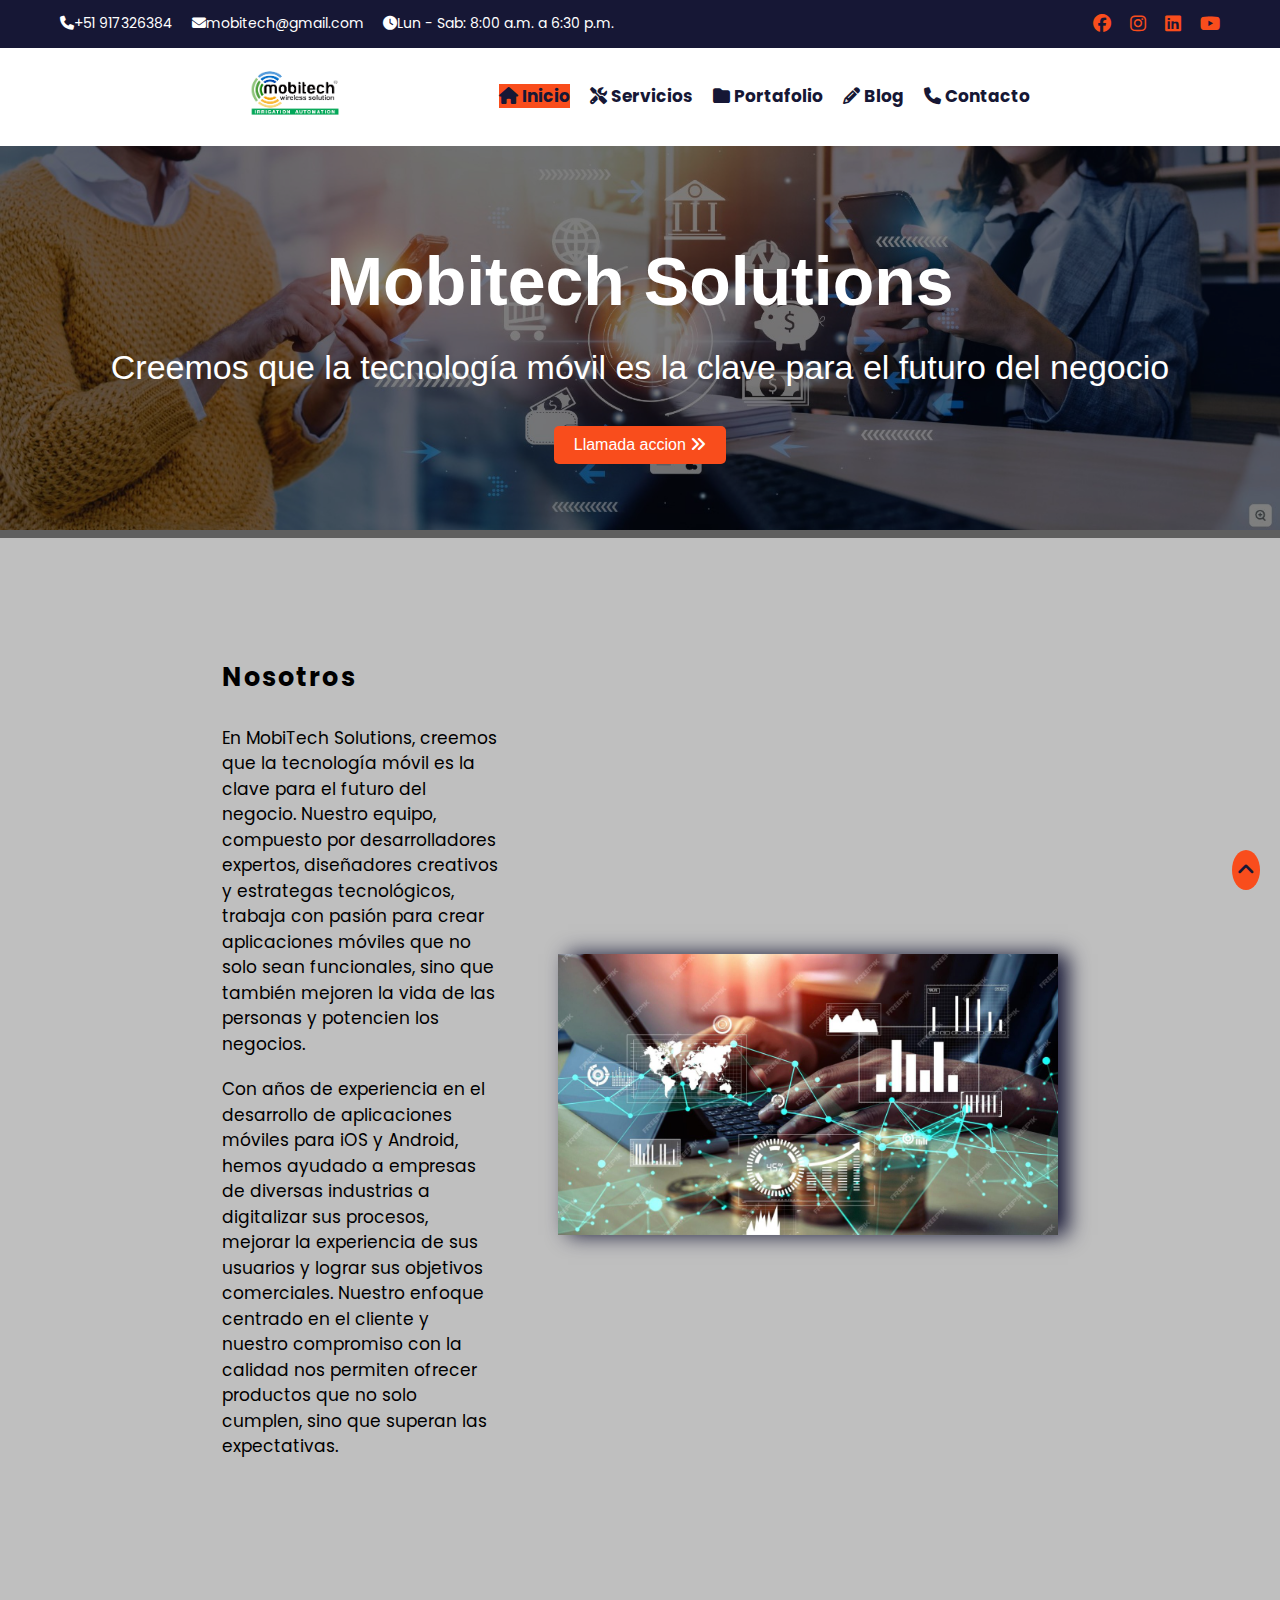
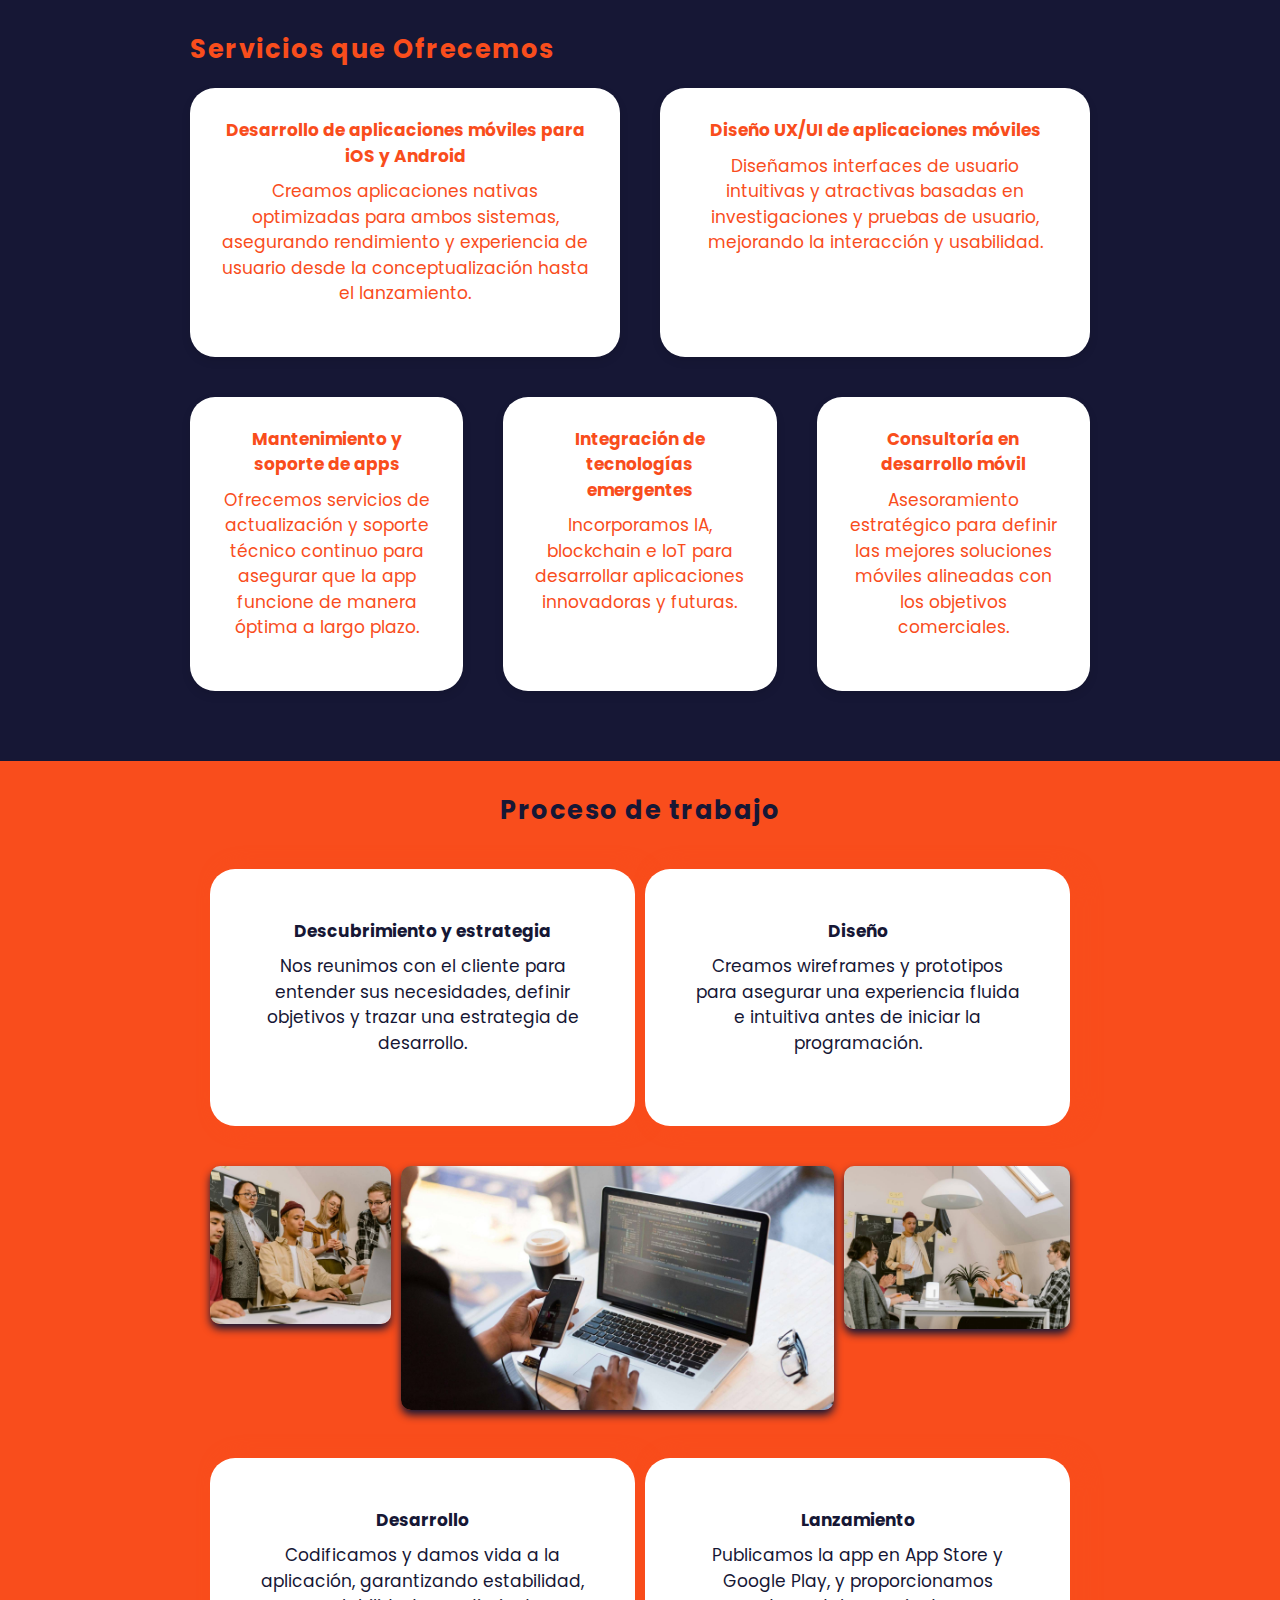
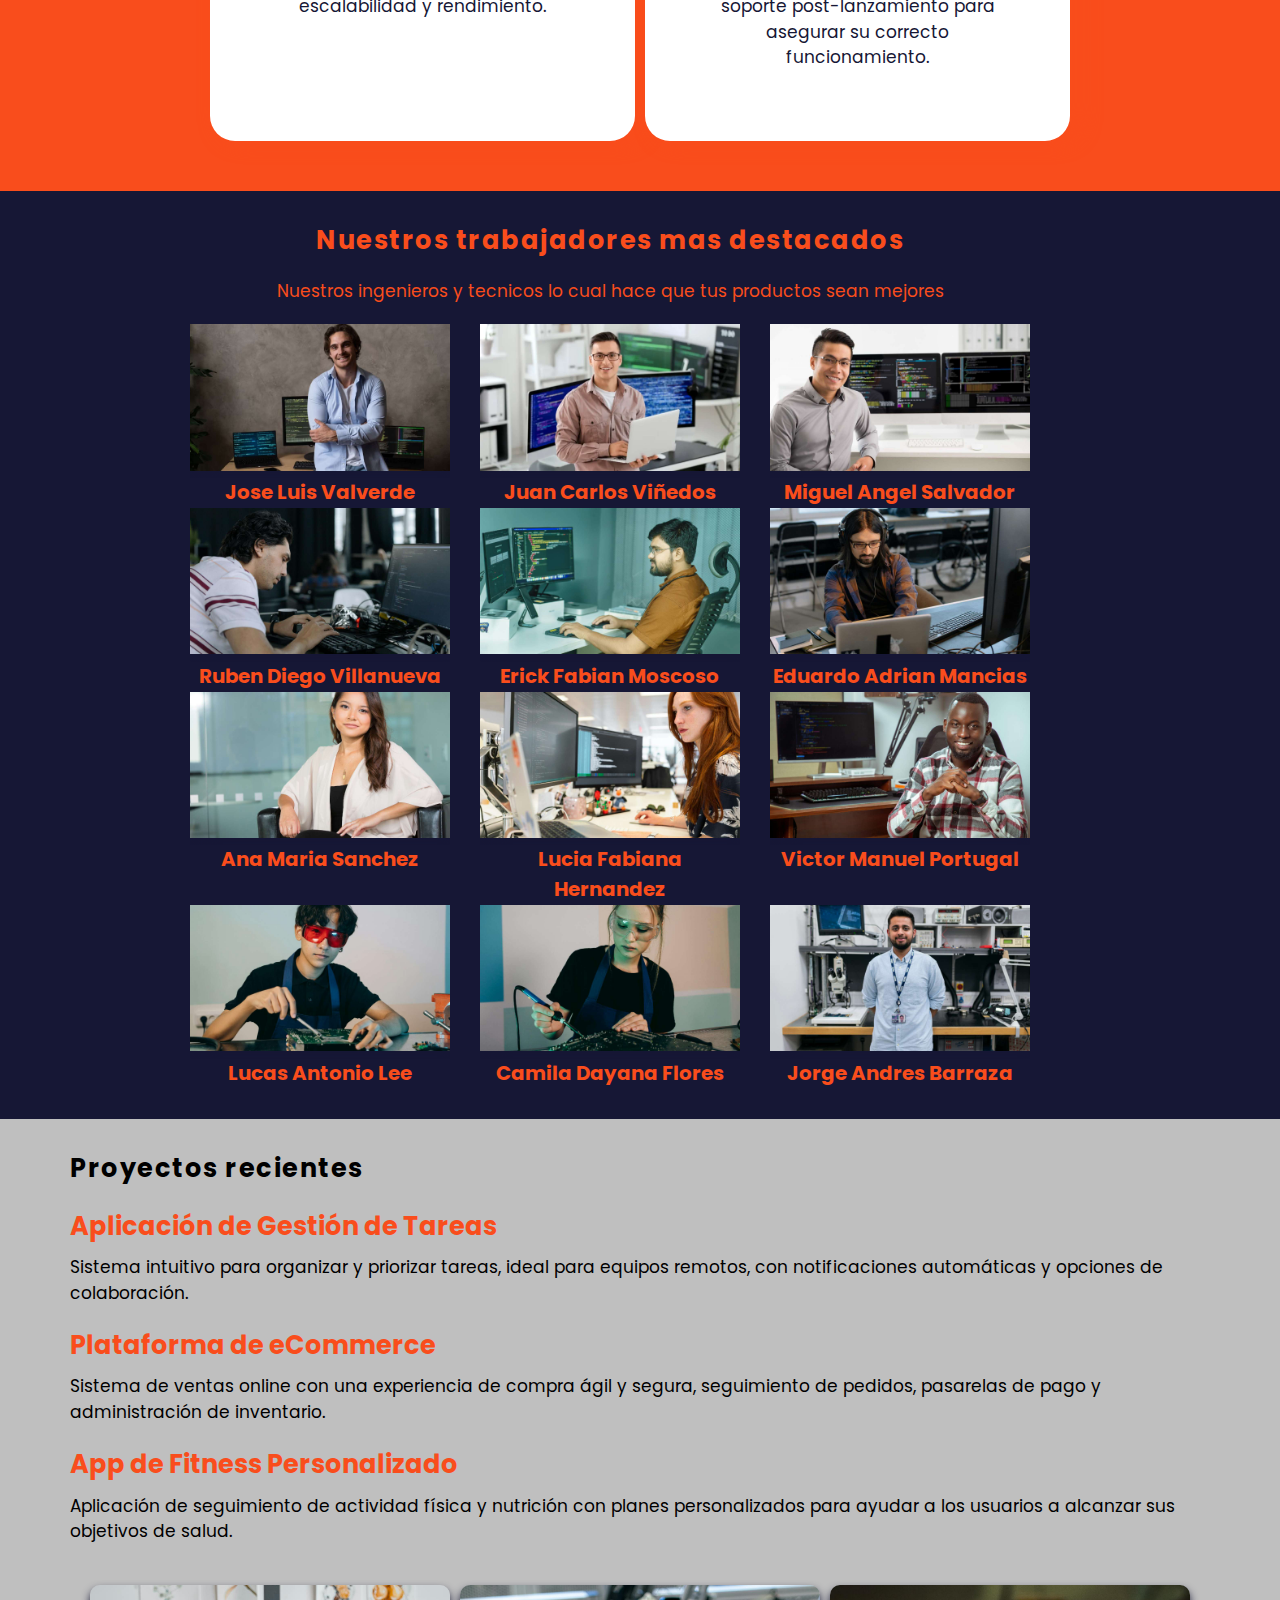
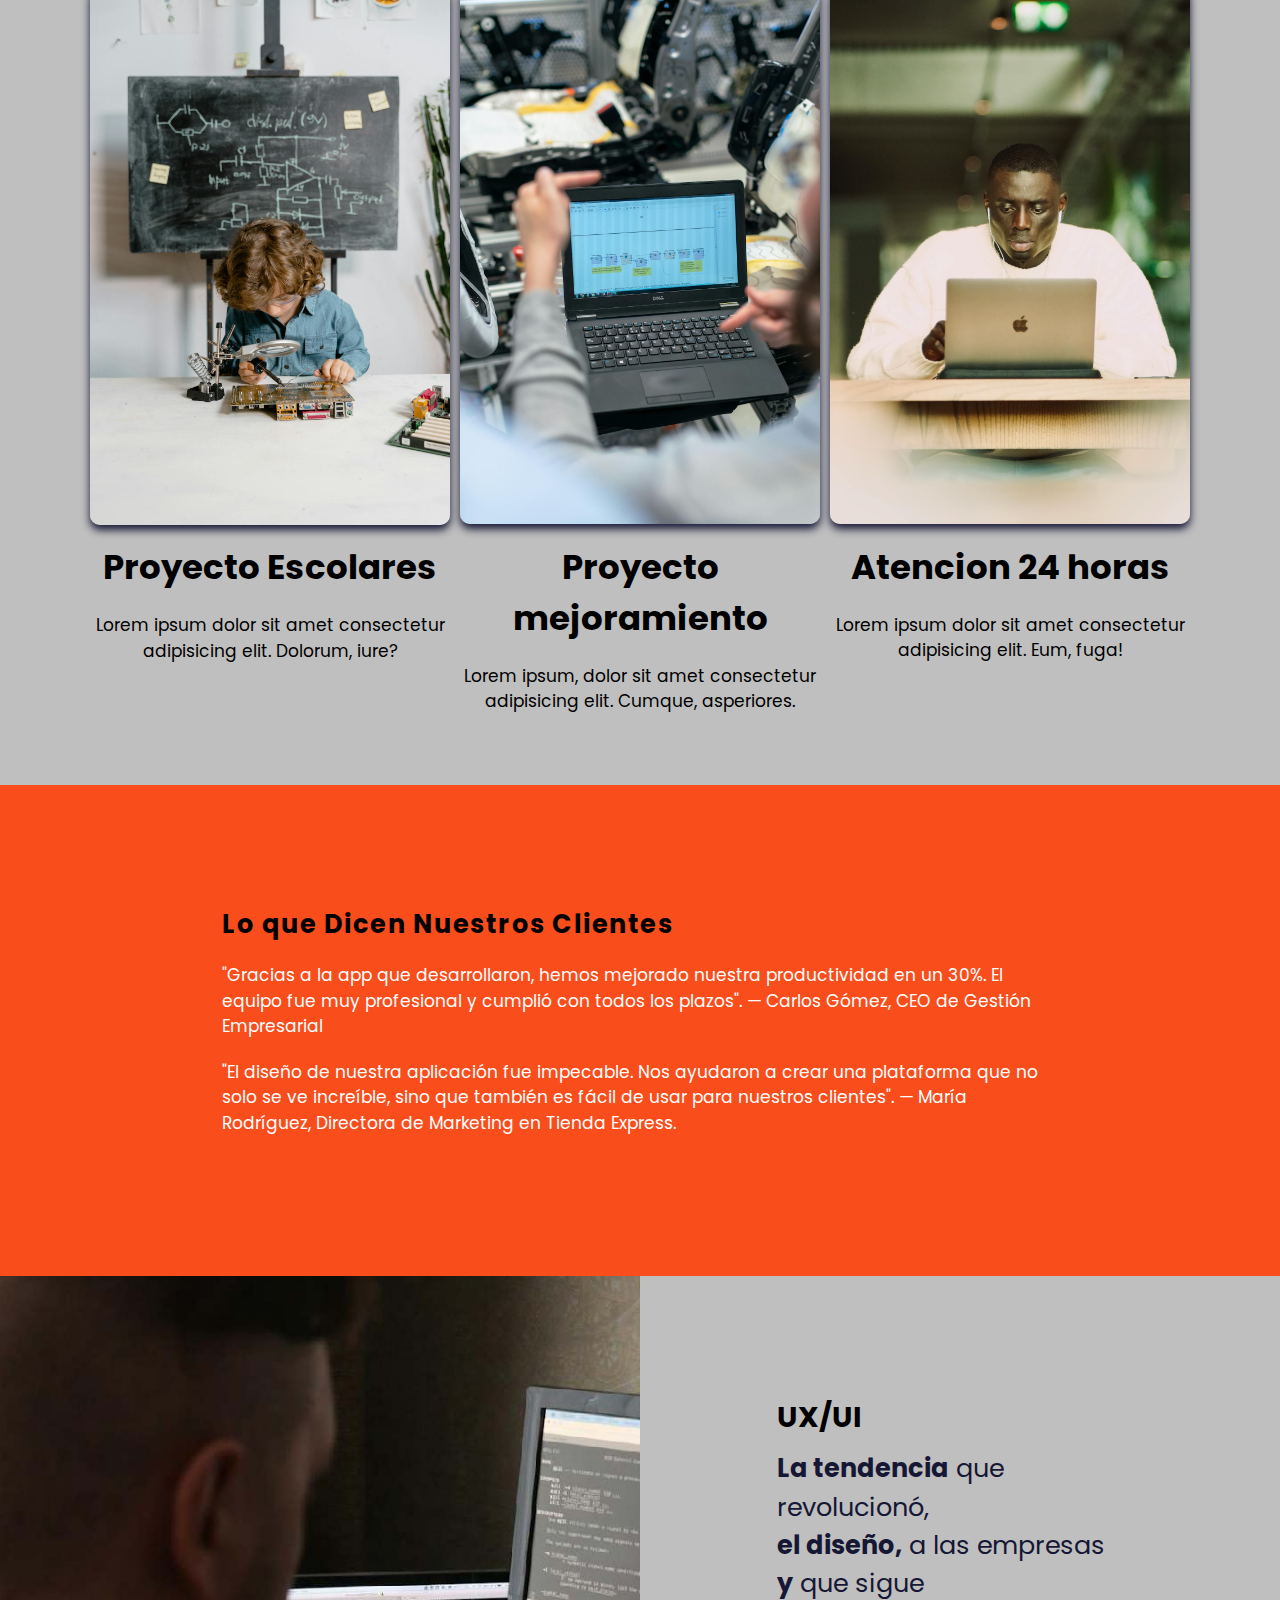
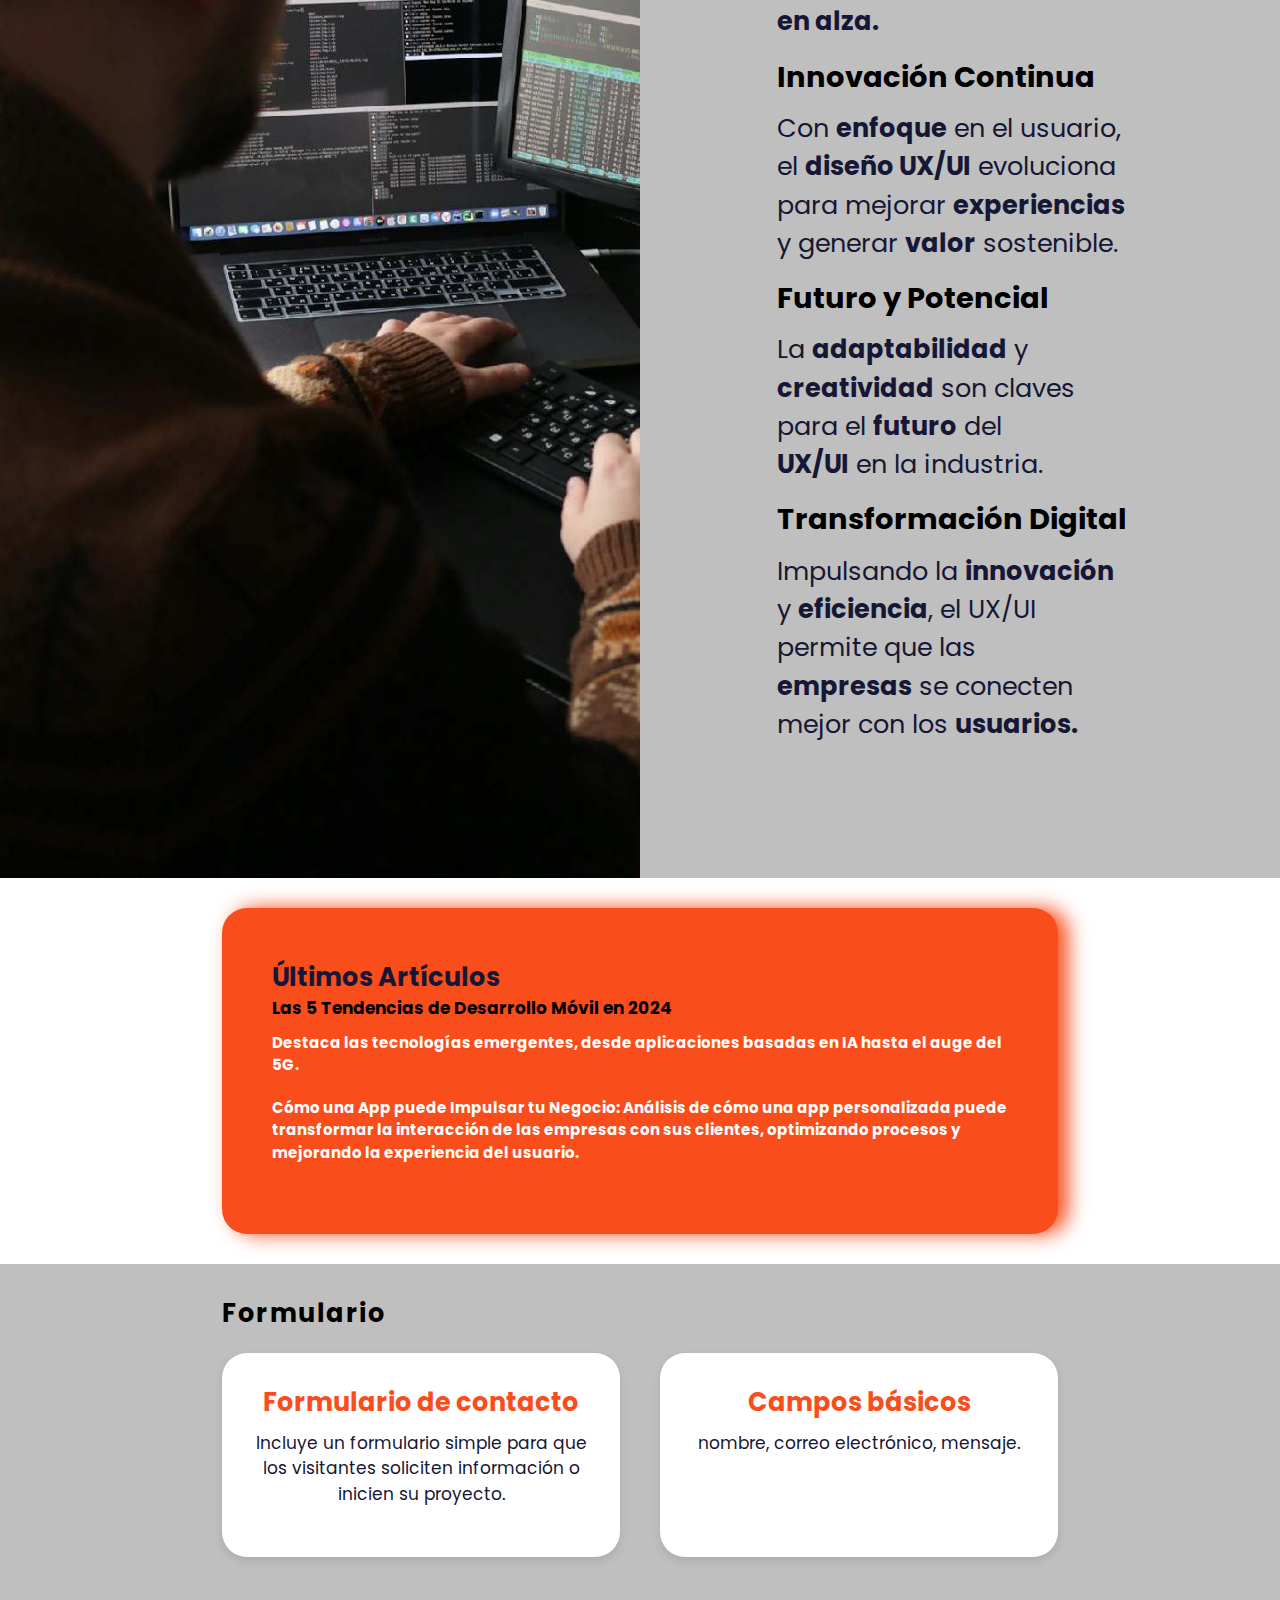
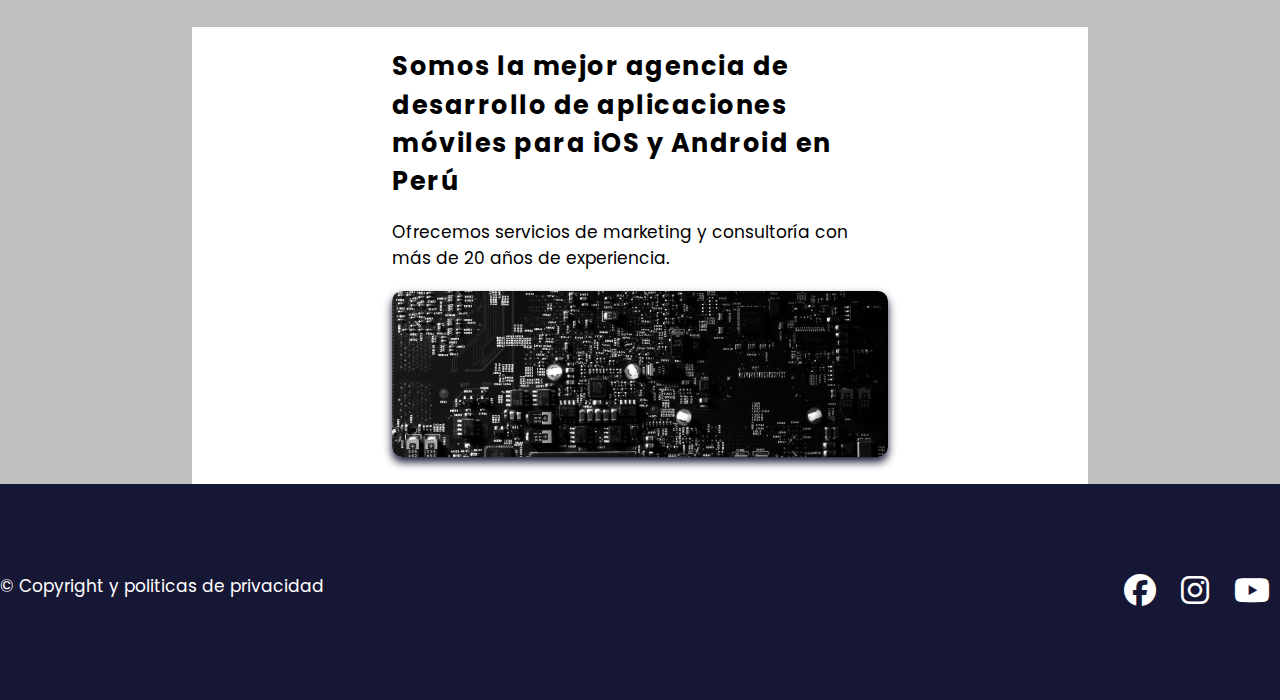
<file: index.html>
<!DOCTYPE html>
<html lang="es">
<head>
    <meta charset="UTF-8">
    <!-- Necesario para el diseño web responsive -->
    <meta name="viewport" content="width=device-width, initial-scale=1.0">
    <!-- Título de la página -->
    <title>MobiTech Solutions</title>
    <!-- enlzar con el favicon  -->
     <link rel="shortcut icon" href="imagenesdemo/favicon (2).ico" type="image/x-icon">
    <!-- Vinculación a la hoja de estilos externa -->
    <link rel="stylesheet" href="css/styles.css">
</head>
<body>
  <!-- Barra superior -->
    <header id="top-bar">
        <div class="container-bar">
            <div class="info-section">
                <a href="tel:917326384"><i class="fa-solid fa-phone"></i> +51 917326384</a>
                <a href="mailto:oscardelaross@gmail.com"><i class="fa-solid fa-envelope"></i> mobitech@gmail.com</a>
                <span><i class="fa-solid fa-clock"></i> Lun - Sab: 8:00 a.m. a 6:30 p.m.</span>
            </div>
            <div class="social-icons">
                <a title="Síguenos en Facebook" href="https://www.facebook.com/ifamobileperu" target="_blank"><i class="fa-brands fa-facebook icon-social"></i></a>
                <a title="Síguenos en Instagram" href="https://www.instagram.com/gsmstorevzla/" target="_blank"><i class="fa-brands fa-instagram icon-social"></i></a>
                <a title="Síguenos en LinkedIn" href="https://www.linkedin.com" target="_blank"><i class="fa-brands fa-linkedin icon-social"></i></a>
                <a title="Síguenos en Youtube" href="https://www.youtube.com/@Tecgn" target="_blank"><i class="fa-brands fa-youtube icon-social"></i></a>
            </div>
        </div>
    </header>
    <!-- Cabecera con barra de navegación -->
    <header id="cabecera">
        <nav>
            <div class="logo">
                <a href="index.html">
                 <img src="imagenesdemo/logo.png" alt="mobiletech" class="imgfluid">
                </a>
            </div>
            <!-- lista de menu para la navegacion  -->
            <ul>
                <li><a class="pagina-activa" href="index.html"> <i class="fa-solid fa-house"></i> Inicio</a></li>
                <li><a href="servicios.html"> <i class="fa-solid fa-screwdriver-wrench"></i> Servicios</a></li>
                <li><a href="portafolio.html"> <i class="fa-solid fa-folder"></i> Portafolio</a></li>
                <li><a href="blog.html"> <i class="fa-solid fa-pencil"></i> Blog</a></li>
                <li><a href="contacto.html"> <i class="fa-solid fa-phone"></i> Contacto</a></li>
            </ul>
        </nav>
    </header>
    <!-- Sección imagen del banner -->
    <section id="banner" >
        <div class="banner-fondo">
            <img src="imagenesdemo/banner1.jpg" alt="Aplicaciones en funcionamiento" class="imgfluid">
            <div class="contenido">
                <div class="letras">
                    <h1>Mobitech Solutions</h1>
                    <p>Creemos que la tecnología móvil es la clave para el futuro del negocio</p>
                    <button class="boton">Llamada accion <i class="fa-solid fa-angles-right"></i></button>
                </div>
            </div>
        </div>
    </section>
     <!-- Sección de Nosotros -->
     <section id="nosotros" class="espaciado">
        <div class="contenedor">
            <h2>Nosotros</h2>
            <div class="contenido-nosotros">
                <div class="texto-nosotros">
                    <p>En MobiTech Solutions, creemos que la tecnología móvil es la clave para el futuro del negocio. Nuestro equipo, compuesto por desarrolladores expertos, diseñadores creativos y estrategas tecnológicos, trabaja con pasión para crear aplicaciones móviles que no solo sean funcionales, sino que también mejoren la vida de las personas y potencien los negocios.</p>
                    <p>Con años de experiencia en el desarrollo de aplicaciones móviles para iOS y Android, hemos ayudado a empresas de diversas industrias a digitalizar sus procesos, mejorar la experiencia de sus usuarios y lograr sus objetivos comerciales. Nuestro enfoque centrado en el cliente y nuestro compromiso con la calidad nos permiten ofrecer productos que no solo cumplen, sino que superan las expectativas.</p>
                </div>
                <div class="imagen-nosotros">
                    <img src="imagenesdemo/imagen8.jpg" alt="Nosotros" />
                </div>
            </div>
        </div>
    </section>
    <!-- Sección de Servicios -->
    <section id="servicios" class="row">
        <h2>Servicios que Ofrecemos</h2>
        <div class="services-container">
            <div class="service-box">
                <h4>Desarrollo de aplicaciones móviles para iOS y Android</h4>
                <p>Creamos aplicaciones nativas optimizadas para ambos sistemas, asegurando rendimiento y experiencia de usuario desde la conceptualización hasta el lanzamiento.</p>
            </div>
            <div class="service-box">
                <h4>Diseño UX/UI de aplicaciones móviles</h4>
                <p>Diseñamos interfaces de usuario intuitivas y atractivas basadas en investigaciones y pruebas de usuario, mejorando la interacción y usabilidad.</p>
            </div>
        </div>
        <div class="services-container">
            <div class="service-box">
                <h4>Mantenimiento y soporte de apps</h4>
                <p>Ofrecemos servicios de actualización y soporte técnico continuo para asegurar que la app funcione de manera óptima a largo plazo.</p>
            </div>
            <div class="service-box">
                 <h4>Integración de tecnologías emergentes</h4>
                 <p>Incorporamos IA, blockchain e IoT para desarrollar aplicaciones innovadoras y futuras.</p>   
            </div>
            <div class="service-box">
                <h4>Consultoría en desarrollo móvil</h4>
                <p>Asesoramiento estratégico para definir las mejores soluciones móviles alineadas con los objetivos comerciales.</p>
            </div>
        </div>
    </section>
 <!-- seccion de procesos de trabajo -->
    <section id="trabajo">
        <h2>Proceso de trabajo</h2>
        <div class="trabajo-container">
            <div class="trabajo-box">
                <h4>Descubrimiento y estrategia</h4>
                <p>Nos reunimos con el cliente para entender sus necesidades, definir objetivos y trazar una estrategia de desarrollo.</p>    
            </div>
            <div class="trabajo-box">
                <h4>Diseño</h4>
                <p>Creamos wireframes y prototipos para asegurar una experiencia fluida e intuitiva antes de iniciar la programación.</p>
            </div>
        </div>
        <div class="trabajo-container">
            <div class="imagen-trabajo">
                <img src="imagenesdemo/imagen3.jpg" alt="Trabajo" />
            </div>
            <div class="imagen-trabajo">
                <img src="imagenesdemo/imagen7.jpg" alt="Trabajo" />
            </div>
            <div class="imagen-trabajo">
                <img src="imagenesdemo/imagen4.jpg" alt="Trabajo" />
            </div>
        </div>
        <div class="trabajo-container">  
            <div class="trabajo-box">
                <h4>Desarrollo</h4>
                <p>Codificamos y damos vida a la aplicación, garantizando estabilidad, escalabilidad y rendimiento.</p>
            </div>
            <div class="trabajo-box">
                <h4>Lanzamiento</h4>
                <p>Publicamos la app en App Store y Google Play, y proporcionamos soporte post-lanzamiento para asegurar su correcto funcionamiento.</p>
            </div>
        </div>
    </section>
    <section id="trabajadores" class="espaciado fondo-proyectos">
        <div class="texto-nosotros">
            <h2>Nuestros trabajadores mas destacados</h2>
            <p>Nuestros ingenieros y tecnicos lo cual hace que tus productos sean mejores </p>
            <div class="row del-padded">
                <div class="col col-33 imagen-nosotros">
                    <div class=" nosotros-padre  ocultar-desborde">
                        <img src="imagenesdemo/inge-1.jpg" alt="" class="imgfluid">
                        <div class="nosotros-hijo">
                            <p>Ingeniero Especializado en software</p>
                            <a title="Siguenos en facebook" href="https://www.facebook.com/ifamobileperu" target="_blank"><i class="fa-brands fa-facebook icono-rs"></i></a>
                            <a title="Síguenos en Instagram" href="https://www.instagram.com/gsmstorevzla/" target="_blank"><i class="fa-brands fa-instagram icono-rs"></i></a>
                            <a title="Síguenos en Youtube" href="https://www.youtube.com/@Tecgn" target="_blank"><i class="fa-brands fa-youtube icono-rs"></i></a>
                        </div>
                    </div>
                    <h3>Jose Luis Valverde</h3>
                </div>
                <div class="col col-33 imagen-nosotros">
                    <div class=" nosotros-padre  ocultar-desborde">
                        <img src="imagenesdemo/inge-2.jpg" alt="" class="imgfluid">
                        <div class="nosotros-hijo">
                            <p>Ingeniero Especializado en software</p>
                            <a title="Siguenos en facebook" href="https://www.facebook.com/ifamobileperu" target="_blank"><i class="fa-brands fa-facebook icono-rs"></i></a>
                            <a title="Síguenos en Instagram" href="https://www.instagram.com/gsmstorevzla/" target="_blank"><i class="fa-brands fa-instagram icono-rs"></i></a>
                            <a title="Síguenos en Youtube" href="https://www.youtube.com/@Tecgn" target="_blank"><i class="fa-brands fa-youtube icono-rs"></i></a>
                        </div>
                    </div>
                    <h3>Juan Carlos Viñedos</h3>
                </div>
                <div class="col col-33 imagen-nosotros">
                    <div class=" nosotros-padre  ocultar-desborde">
                        <img src="imagenesdemo/inge-3.jpg" alt="" class="imgfluid">
                        <div class="nosotros-hijo">
                            <p>Ingeniero Especializado en creacion de pagina web</p>
                            <a title="Siguenos en facebook" href="https://www.facebook.com/ifamobileperu" target="_blank"><i class="fa-brands fa-facebook icono-rs"></i></a>
                            <a title="Síguenos en Instagram" href="https://www.instagram.com/gsmstorevzla/" target="_blank"><i class="fa-brands fa-instagram icono-rs"></i></a>
                            <a title="Síguenos en Youtube" href="https://www.youtube.com/@Tecgn" target="_blank"><i class="fa-brands fa-youtube icono-rs"></i></a>
                        </div>
                    </div>
                    <h3>Miguel Angel Salvador</h3>
                </div>
                <div class="col col-33 imagen-nosotros">
                    <div class=" nosotros-padre  ocultar-desborde">
                        <img src="imagenesdemo/reparador-1.jpg" alt="" class="imgfluid">
                        <div class="nosotros-hijo">
                            <p>Tecnico en Hardware</p>
                            <a title="Siguenos en facebook" href="https://www.facebook.com/ifamobileperu" target="_blank"><i class="fa-brands fa-facebook icono-rs"></i></a>
                            <a title="Síguenos en Instagram" href="https://www.instagram.com/gsmstorevzla/" target="_blank"><i class="fa-brands fa-instagram icono-rs"></i></a>
                            <a title="Síguenos en Youtube" href="https://www.youtube.com/@Tecgn" target="_blank"><i class="fa-brands fa-youtube icono-rs"></i></a>
                        </div>
                    </div>
                    <h3>Ruben Diego Villanueva</h3>
                </div>
                <div class="col col-33 imagen-nosotros">
                    <div class=" nosotros-padre  ocultar-desborde">
                        <img src="imagenesdemo/reparador-2.jpg" alt="" class="imgfluid">
                        <div class="nosotros-hijo">
                            <p>Tecnico en reparacion de Apps</p>
                            <a title="Siguenos en facebook" href="https://www.facebook.com/ifamobileperu" target="_blank"><i class="fa-brands fa-facebook icono-rs"></i></a>
                            <a title="Síguenos en Instagram" href="https://www.instagram.com/gsmstorevzla/" target="_blank"><i class="fa-brands fa-instagram icono-rs"></i></a>
                            <a title="Síguenos en Youtube" href="https://www.youtube.com/@Tecgn" target="_blank"><i class="fa-brands fa-youtube icono-rs"></i></a>
                        </div>
                    </div>
                    <h3>Erick Fabian Moscoso</h3>
                </div>
                <div class="col col-33 imagen-nosotros">
                    <div class=" nosotros-padre  ocultar-desborde">
                        <img src="imagenesdemo/reparador-3.jpg" alt="" class="imgfluid">
                        <div class="nosotros-hijo">
                            <p>Tecnico en reparacion de Apps</p>
                            <a title="Siguenos en facebook" href="https://www.facebook.com/ifamobileperu" target="_blank"><i class="fa-brands fa-facebook icono-rs"></i></a>
                            <a title="Síguenos en Instagram" href="https://www.instagram.com/gsmstorevzla/" target="_blank"><i class="fa-brands fa-instagram icono-rs"></i></a>
                            <a title="Síguenos en Youtube" href="https://www.youtube.com/@Tecgn" target="_blank"><i class="fa-brands fa-youtube icono-rs"></i></a>
                        </div>
                    </div>
                    <h3>Eduardo Adrian Mancias</h3>
                </div> 
                <div class="col col-33 imagen-nosotros">
                    <div class=" nosotros-padre  ocultar-desborde">
                        <img src="imagenesdemo/inge-4.jpg" alt="" class="imgfluid">
                        <div class="nosotros-hijo">
                            <p>Ingeniera de sistemas</p>
                            <a title="Siguenos en facebook" href="https://www.facebook.com/ifamobileperu" target="_blank"><i class="fa-brands fa-facebook icono-rs"></i></a>
                            <a title="Síguenos en Instagram" href="https://www.instagram.com/gsmstorevzla/" target="_blank"><i class="fa-brands fa-instagram icono-rs"></i></a>
                            <a title="Síguenos en Youtube" href="https://www.youtube.com/@Tecgn" target="_blank"><i class="fa-brands fa-youtube icono-rs"></i></a>
                        </div>
                    </div>
                    <h3>Ana Maria Sanchez</h3>
                </div>
                <div class="col col-33 imagen-nosotros">
                    <div class=" nosotros-padre  ocultar-desborde">
                        <img src="imagenesdemo/inge-5.jpg" alt="" class="imgfluid">
                        <div class="nosotros-hijo">
                            <p>Ingeniera de software</p>
                            <a title="Siguenos en facebook" href="https://www.facebook.com/ifamobileperu" target="_blank"><i class="fa-brands fa-facebook icono-rs"></i></a>
                            <a title="Síguenos en Instagram" href="https://www.instagram.com/gsmstorevzla/" target="_blank"><i class="fa-brands fa-instagram icono-rs"></i></a>
                            <a title="Síguenos en Youtube" href="https://www.youtube.com/@Tecgn" target="_blank"><i class="fa-brands fa-youtube icono-rs"></i></a>
                        </div>
                    </div>
                    <h3>Lucia Fabiana Hernandez</h3>
                </div>
                <div class="col col-33 imagen-nosotros">
                    <div class=" nosotros-padre  ocultar-desborde">
                        <img src="imagenesdemo/inge-6.jpg" alt="" class="imgfluid">
                        <div class="nosotros-hijo">
                            <p>Ingeniero Especializado en software</p>
                            <a title="Siguenos en facebook" href="https://www.facebook.com/ifamobileperu" target="_blank"><i class="fa-brands fa-facebook icono-rs"></i></a>
                            <a title="Síguenos en Instagram" href="https://www.instagram.com/gsmstorevzla/" target="_blank"><i class="fa-brands fa-instagram icono-rs"></i></a>
                            <a title="Síguenos en Youtube" href="https://www.youtube.com/@Tecgn" target="_blank"><i class="fa-brands fa-youtube icono-rs"></i></a>
                        </div>
                    </div>
                    <h3>Victor Manuel Portugal</h3>
                </div>
                <div class="col col-33 imagen-nosotros">
                    <div class=" nosotros-padre  ocultar-desborde">
                        <img src="imagenesdemo/tecnico-1.jpg" alt="" class="imgfluid">
                        <div class="nosotros-hijo">
                            <p>ITecnico en desarrollo de Hardware</p>
                            <a title="Siguenos en facebook" href="https://www.facebook.com/ifamobileperu" target="_blank"><i class="fa-brands fa-facebook icono-rs"></i></a>
                            <a title="Síguenos en Instagram" href="https://www.instagram.com/gsmstorevzla/" target="_blank"><i class="fa-brands fa-instagram icono-rs"></i></a>
                            <a title="Síguenos en Youtube" href="https://www.youtube.com/@Tecgn" target="_blank"><i class="fa-brands fa-youtube icono-rs"></i></a>
                        </div>
                    </div>
                    <h3>Lucas Antonio Lee</h3>
                </div>
                <div class="col col-33 imagen-nosotros">
                    <div class=" nosotros-padre  ocultar-desborde">
                        <img src="imagenesdemo/tecnico-2.jpg" alt="" class="imgfluid">
                        <div class="nosotros-hijo">
                            <p>Tecnico especialista en software</p>
                            <a title="Siguenos en facebook" href="https://www.facebook.com/ifamobileperu" target="_blank"><i class="fa-brands fa-facebook icono-rs"></i></a>
                            <a title="Síguenos en Instagram" href="https://www.instagram.com/gsmstorevzla/" target="_blank"><i class="fa-brands fa-instagram icono-rs"></i></a>
                            <a title="Síguenos en Youtube" href="https://www.youtube.com/@Tecgn" target="_blank"><i class="fa-brands fa-youtube icono-rs"></i></a>
                        </div>
                    </div>
                    <h3>Camila Dayana Flores</h3>
                </div>
                <div class="col col-33 imagen-nosotros">
                    <div class=" nosotros-padre  ocultar-desborde">
                        <img src="imagenesdemo/tecnico-3.jpg" alt="" class="imgfluid">
                        <div class="nosotros-hijo">
                            <p>Tecnico de instalacion</p>
                            <a title="Siguenos en facebook" href="https://www.facebook.com/ifamobileperu" target="_blank"><i class="fa-brands fa-facebook icono-rs"></i></a>
                            <a title="Síguenos en Instagram" href="https://www.instagram.com/gsmstorevzla/" target="_blank"><i class="fa-brands fa-instagram icono-rs"></i></a>
                            <a title="Síguenos en Youtube" href="https://www.youtube.com/@Tecgn" target="_blank"><i class="fa-brands fa-youtube icono-rs"></i></a>
                        </div>
                    </div>
                    <h3>Jorge Andres Barraza</h3>
                </div>
            </div>
        </div>

    </section>
<!-- seccion de procesos de portafolio -->
    <section id="portafolio">
        <h2>Proyectos recientes</h2>
        <div class="portafolio-container">
            <div class="portafolio-box">
                <h5>Aplicación de Gestión de Tareas</h5>
                <p>Sistema intuitivo para organizar y priorizar tareas, ideal para equipos remotos, con notificaciones automáticas y opciones de colaboración.</p>
            </div>
            <div class="portafolio-box">
                <h5>Plataforma de eCommerce</h5>
                <p>Sistema de ventas online con una experiencia de compra ágil y segura, seguimiento de pedidos, pasarelas de pago y administración de inventario.</p>
            </div>
            <div class="portafolio-box">
                <h5>App de Fitness Personalizado</h5>
                <p>Aplicación de seguimiento de actividad física y nutrición con planes personalizados para ayudar a los usuarios a alcanzar sus objetivos de salud.</p>
            </div>
            <div class="trabajo-container">
                <div class="imagen-trabajo">
                    <img src="imagenesdemo/proyecto-01.jpg" alt="Trabajo" />
                    <h1>Proyecto Escolares</h1>
                    <p><center>Lorem ipsum dolor sit amet consectetur adipisicing elit. Dolorum, iure?</center></p>
                </div>
                <div class="imagen-trabajo">
                    <img src="imagenesdemo/proyecto-02.jpg" alt="Trabajo" />
                    <h1>Proyecto mejoramiento</h1>
                    <p><center>Lorem ipsum, dolor sit amet consectetur adipisicing elit. Cumque, asperiores.</center></p>
                </div>
                <div class="imagen-trabajo">
                    <img src="imagenesdemo/proyecto-03.jpg" alt="trabajo">
                    <h1>Atencion 24 horas</h1>
                    <p><center>Lorem ipsum dolor sit amet consectetur adipisicing elit. Eum, fuga!</center></p>
                </div>
            </div>
        </div>
    </section>
<!-- seccion de procesos de testimonios -->
    <section id="testimonios" class="espaciado">
        <div class="contenedor contenedor-testimonios">
            <h2>Lo que Dicen Nuestros Clientes</h2>
            <p>"Gracias a la app que desarrollaron, hemos mejorado nuestra productividad en un 30%. El equipo fue muy profesional y cumplió con todos los plazos". — Carlos Gómez, CEO de Gestión Empresarial</p>
            <p>"El diseño de nuestra aplicación fue impecable. Nos ayudaron a crear una plataforma que no solo se ve increíble, sino que también es fácil de usar para nuestros clientes". — María Rodríguez, Directora de Marketing en Tienda Express.</p>
        </div>
    </section>

<!-- Sección empresa -->

<section id="empresa">
    <div class="row">
        <div class="col fondo-empresa">
        </div>
        <div class="col espaciado">
            <div class="contenedor">
                <h6>UX/UI</h6>
                <p class="texto-empresa">
                    <span class="texto-empresa-resaltado">La tendencia</span> que revolucionó, <br>
                    <span class="texto-empresa-resaltado">el diseño,</span> a las empresas<br>
                    <span class="texto-empresa-resaltado"> y</span> que sigue <br> <span class="texto-empresa-resaltado">en alza.</span>
                </p>
        
                <h6>Innovación Continua</h6>
                <p class="texto-empresa">
                    Con <span class="texto-empresa-resaltado">enfoque</span> en el usuario,<br>
                    el <span class="texto-empresa-resaltado">diseño UX/UI</span> evoluciona<br>
                    para mejorar <span class="texto-empresa-resaltado">experiencias</span><br>
                    y generar <span class="texto-empresa-resaltado">valor</span> sostenible.
                </p>
        
                <h6>Futuro y Potencial</h6>
                <p class="texto-empresa">
                    La <span class="texto-empresa-resaltado">adaptabilidad</span> y<br>
                    <span class="texto-empresa-resaltado">creatividad</span> son claves<br>
                    para el <span class="texto-empresa-resaltado">futuro</span> del<br>
                    <span class="texto-empresa-resaltado">UX/UI</span> en la industria.
                </p>
        
                <h6>Transformación Digital</h6>
                <p class="texto-empresa">
                    Impulsando la <span class="texto-empresa-resaltado">innovación</span><br>
                    y <span class="texto-empresa-resaltado">eficiencia</span>, el UX/UI<br>
                    permite que las<br><span class="texto-empresa-resaltado">empresas</span> se conecten<br>
                    mejor con los <span class="texto-empresa-resaltado">usuarios.</span>
                </p>
            </div>
        </div>
    </div>
</section>

<!-- seccion de procesos articulos -->
    <section id="blog">
        <div class="contenedor contenedor-blog">
            <div class="articulos-box">
                <h7>Últimos Artículos</h7>
                <h4>Las 5 Tendencias de Desarrollo Móvil en 2024</h4>
                <p>Destaca las tecnologías emergentes, desde aplicaciones basadas en IA hasta el auge del 5G.</p>
                <p>Cómo una App puede Impulsar tu Negocio: Análisis de cómo una app personalizada puede transformar la interacción de las empresas con sus clientes, optimizando procesos y mejorando la experiencia del usuario.</p>
            </div>
        </div>
    </section>
<!-- seccion de procesos de formulario -->  
    <section id="formulario" class="contenedor">
        <h2>Formulario</h2>
        <div class="services-container">
            <div class="service-box">
                <h8>Formulario de contacto</h8>
                <p> Incluye un formulario simple para que los visitantes soliciten información o inicien su proyecto.</p>
            </div>
            <div class="service-box">
                <h8>Campos básicos</h8>
                <p>nombre, correo electrónico, mensaje.</p>
            </div>
        </div>
    </section>
    <!-- Sección Acerca de Nosotros -->
    <section id="about" class="contenedor">
        <div>
            <h2>Somos la mejor agencia de desarrollo de aplicaciones móviles para iOS y Android en Perú</h2>
            <p>Ofrecemos servicios de marketing y consultoría con más de 20 años de experiencia.</p>
        </div>
        <div>
            <div class="imagen-trabajo">
            <img src="imagenesdemo/bannerpie.jpg" alt="circuito" class="imgfluid">
            </div>
        </div>
    </section>
 
    <!-- Pie de página -->
    <!-- Protección de derechos de la empresa y las normativas legales. -->
    <footer id="pie" class="espaciado">
        <div class="contenedorpie">
            <div class="row">
                <span>&copy; Copyright y politicas de privacidad</span>
                <div>
                    <a title="Síguenos en Facebook" href="https://www.facebook.com/UTP.Peru/" target="_blank"><i class="fa-brands fa-facebook icono-rs"></i></a>
                    <a title="Síguenos en Instagram" href="https://www.instagram.com/universidadutp/" target="_blank"><i class="fa-brands fa-instagram icono-rs"></i></a>
                    <a title="Síguenos en Youtube" href="https://www.youtube.com/channel/UCLQEBv7WN0SgOFD_nRLraRQ" target="_blank"><i class="fa-brands fa-youtube icono-rs"></i></a>
              </div>
           </div>
        </div>
    </footer>
    <!-- boton para relizar el scroll up  -->
     <a href="#" class="scroll">
        <i class="fa-solid fa-angle-up"></i>
     </a>
</body>
</html>
</file>
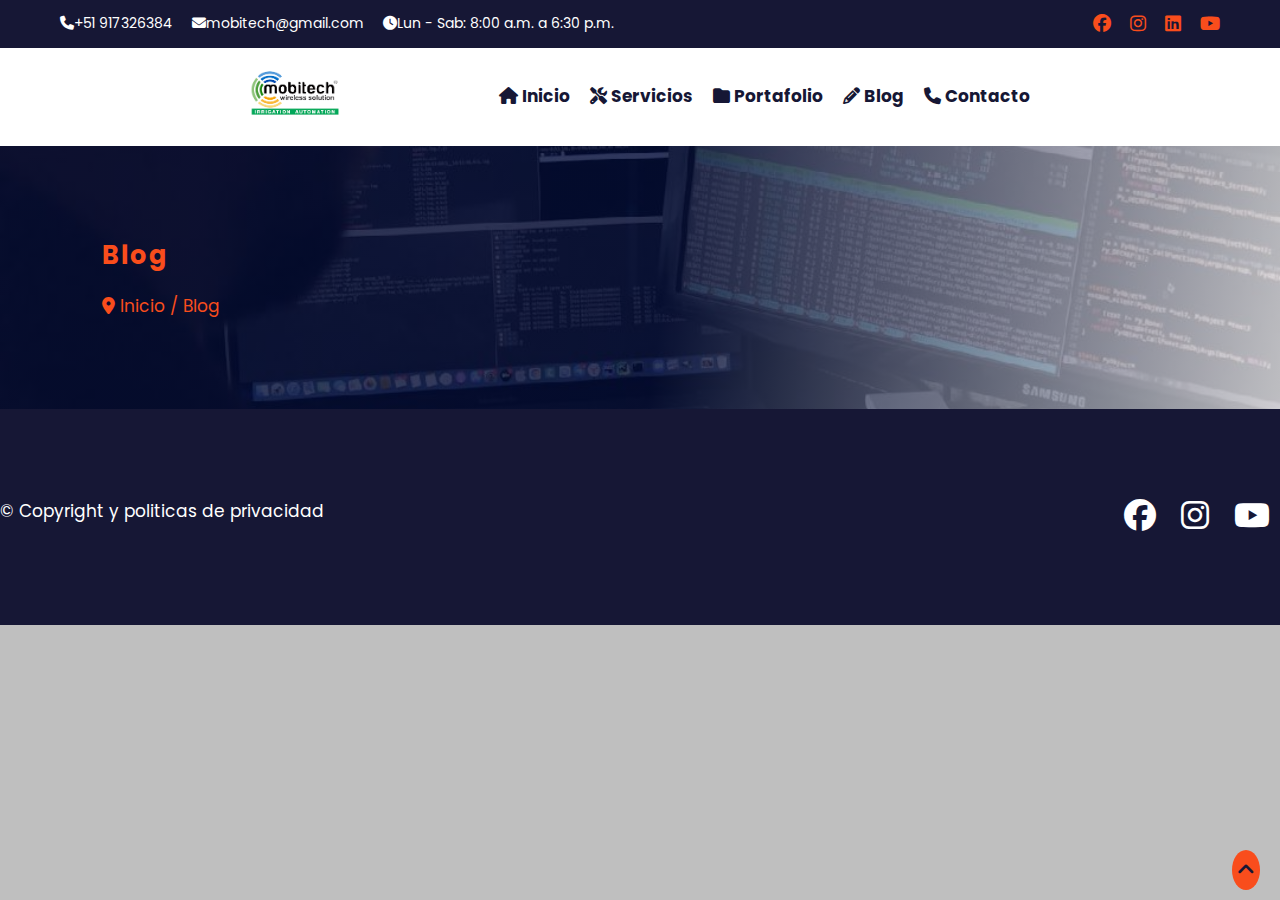
<file: blog.html>
<!DOCTYPE html>
<html lang="es">
<head>
    <meta charset="UTF-8">

    <!-- Necesario para el diseño web responsive -->
    <meta name="viewport" content="width=device-width, initial-scale=1.0">
    
    <!-- Título de la página -->
    <title>MobiTech Solutions</title>
    <!-- enlzar con el favicon  -->
     <link rel="shortcut icon" href="imagenesdemo/favicon (2).ico" type="image/x-icon">
    <!-- Vinculación a la hoja de estilos externa -->
    <link rel="stylesheet" href="css/styles.css">
</head>
<body>
    <!-- Barra superior -->
    <header id="top-bar">
        <div class="container-bar">
            <div class="info-section">
                <a href="tel:917326384"><i class="fa-solid fa-phone"></i> +51 917326384</a>
                <a href="mailto:oscardelaross@gmail.com"><i class="fa-solid fa-envelope"></i> mobitech@gmail.com</a>
                <span><i class="fa-solid fa-clock"></i> Lun - Sab: 8:00 a.m. a 6:30 p.m.</span>
            </div>
            <div class="social-icons">
                <a title="Síguenos en Facebook" href="https://www.facebook.com/ifamobileperu" target="_blank"><i class="fa-brands fa-facebook icon-social"></i></a>
                <a title="Síguenos en Instagram" href="https://www.instagram.com/gsmstorevzla/" target="_blank"><i class="fa-brands fa-instagram icon-social"></i></a>
                <a title="Síguenos en LinkedIn" href="https://www.linkedin.com" target="_blank"><i class="fa-brands fa-linkedin icon-social"></i></a>
                <a title="Síguenos en Youtube" href="https://www.youtube.com/@Tecgn" target="_blank"><i class="fa-brands fa-youtube icon-social"></i></a>
            </div>
        </div>
    </header>
    <!-- Cabecera con barra de navegación -->
    <header id="cabecera">
        <nav>
            <div class="logo">
                <a href="index.html">
                 <img src="imagenesdemo/logo.png" alt="mobiletech" class="imgfluid">
                </a>
            </div>
            <!-- lista de menu para la navegacion  -->
            <ul>
                <li><a href="index.html"> <i class="fa-solid fa-house"></i> Inicio</a></li>
                <li><a href="servicios.html"> <i class="fa-solid fa-screwdriver-wrench"></i> Servicios</a></li>
                <li><a href="portafolio.html"> <i class="fa-solid fa-folder"></i> Portafolio</a></li>
                <li><a href="blog.html"> <i class="fa-solid fa-pencil"></i> Blog</a></li>
                <li><a href="contacto.html"> <i class="fa-solid fa-phone"></i> Contacto</a></li>
            </ul>
        </nav>
    </header>
<!-- titulo de paginas internas  -->
<section id="titulo-pagina" class="espaciado fondo-proyectos">
    <div class="capitulo">
        <h2>Blog</h2>
        <span><i class="fa-solid fa-location-dot"></i> <a href="index.html"> Inicio</a> / 
            Blog</span>
    </div>
</section>
    <!-- Pie de página -->
    <!-- Protección de derechos de la empresa y las normativas legales. -->
    <footer id="pie" class="espaciado">
        <div class="contenedorpie">
            <div class="row">
                <span>&copy; Copyright y politicas de privacidad</span>
                <div>
                    <a title="Síguenos en Facebook" href="https://www.facebook.com/UTP.Peru/" target="_blank"><i class="fa-brands fa-facebook icono-rs"></i></a>
                    <a title="Síguenos en Instagram" href="https://www.instagram.com/universidadutp/" target="_blank"><i class="fa-brands fa-instagram icono-rs"></i></a>
                    <a title="Síguenos en Youtube" href="https://www.youtube.com/channel/UCLQEBv7WN0SgOFD_nRLraRQ" target="_blank"><i class="fa-brands fa-youtube icono-rs"></i></a>
              </div>
           </div>
        </div>
    </footer>
    <!-- boton para relizar el scroll up  -->
     <a href="#" class="scroll">
        <i class="fa-solid fa-angle-up"></i>
     </a>
</body>
</html>
</file>
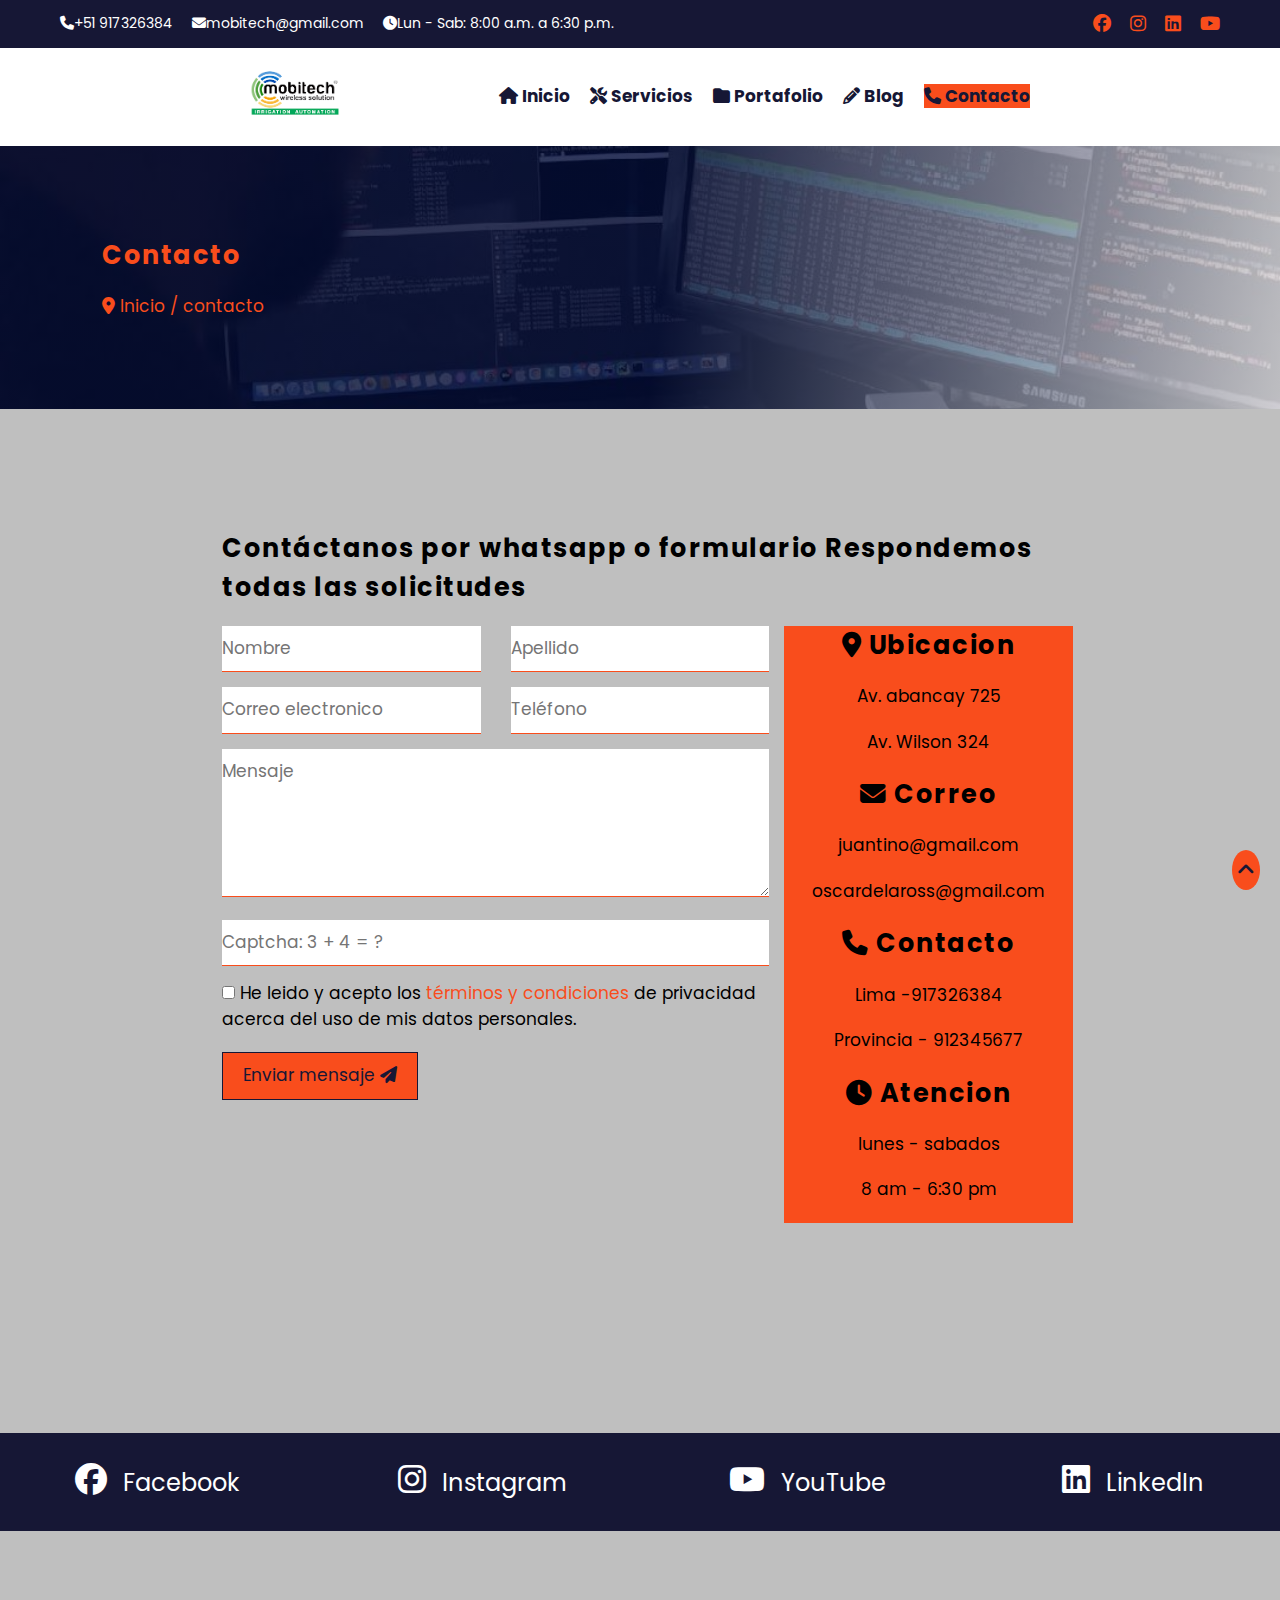
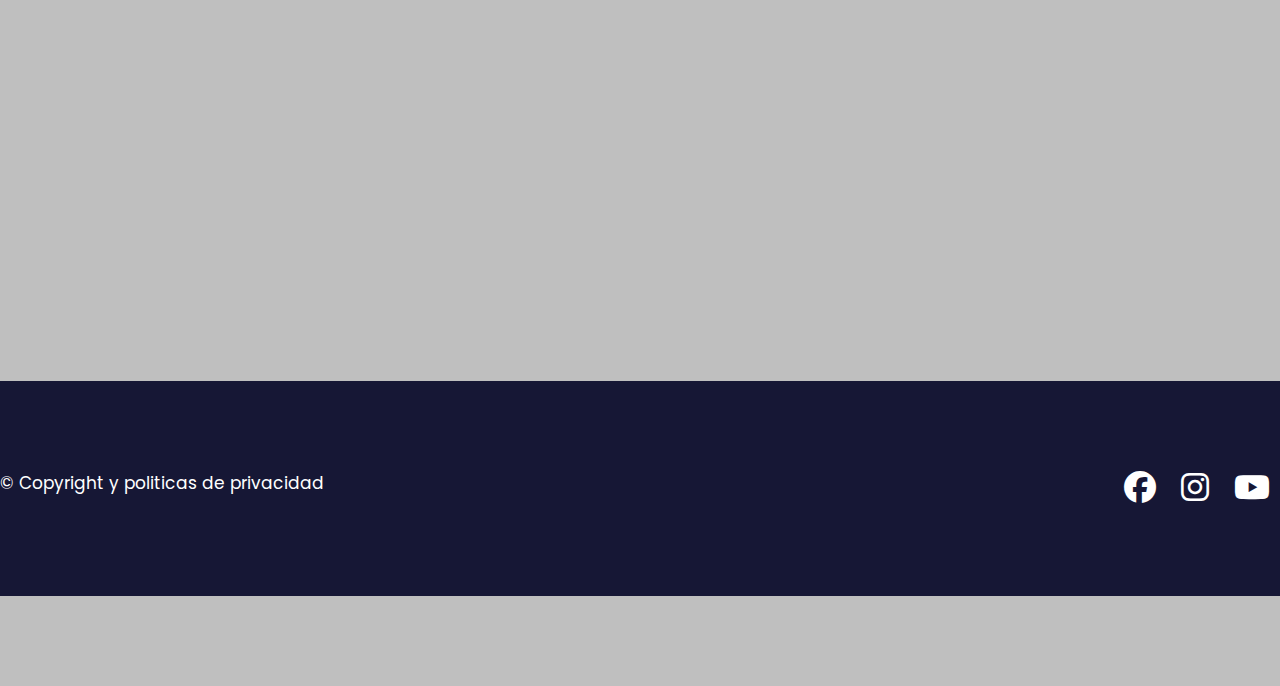
<file: contacto.html>
<!DOCTYPE html>
<html lang="es">
<head>
    <meta charset="UTF-8">

    <!-- Necesario para el diseño web responsive -->
    <meta name="viewport" content="width=device-width, initial-scale=1.0">
    
    <!-- Título de la página -->
    <title>MobiTech Solutions</title>
    <!-- enlzar con el favicon  -->
     <link rel="shortcut icon" href="imagenesdemo/favicon (2).ico" type="image/x-icon">
    <!-- Vinculación a la hoja de estilos externa -->
    <link rel="stylesheet" href="css/styles.css">
</head>
<body>
    <!-- Barra superior -->
    <header id="top-bar">
        <div class="container-bar">
            <div class="info-section">
                <a href="tel:917326384"><i class="fa-solid fa-phone"></i> +51 917326384</a>
                <a href="mailto:oscardelaross@gmail.com"><i class="fa-solid fa-envelope"></i> mobitech@gmail.com</a>
                <span><i class="fa-solid fa-clock"></i> Lun - Sab: 8:00 a.m. a 6:30 p.m.</span>
            </div>
            <div class="social-icons">
                <a title="Síguenos en Facebook" href="https://www.facebook.com/ifamobileperu" target="_blank"><i class="fa-brands fa-facebook icon-social"></i></a>
                <a title="Síguenos en Instagram" href="https://www.instagram.com/gsmstorevzla/" target="_blank"><i class="fa-brands fa-instagram icon-social"></i></a>
                <a title="Síguenos en LinkedIn" href="https://www.linkedin.com" target="_blank"><i class="fa-brands fa-linkedin icon-social"></i></a>
                <a title="Síguenos en Youtube" href="https://www.youtube.com/@Tecgn" target="_blank"><i class="fa-brands fa-youtube icon-social"></i></a>
            </div>
        </div>
    </header>
    <!-- Cabecera con barra de navegación -->
    <header id="cabecera">
        <nav>
            <div class="logo">
                <a href="index.html">
                 <img src="imagenesdemo/logo.png" alt="mobiletech" class="imgfluid">
                </a>
            </div>
            <!-- lista de menu para la navegacion  -->
            <ul>
                <li><a href="index.html"> <i class="fa-solid fa-house"></i> Inicio</a></li>
                <li><a href="servicios.html"> <i class="fa-solid fa-screwdriver-wrench"></i> Servicios</a></li>
                <li><a href="portafolio.html"> <i class="fa-solid fa-folder"></i> Portafolio</a></li>
                <li><a  href="blog.html"> <i class="fa-solid fa-pencil"></i> Blog</a></li>
                <li><a class="pagina-activa" href="contacto.html"> <i class="fa-solid fa-phone"></i> Contacto</a></li>
            </ul>
        </nav>
    </header>
<!-- titulo de paginas internas  -->
<section id="titulo-pagina" class="espaciado fondo-proyectos">
    <div class="capitulo">
        <h2>Contacto</h2>
        <span><i class="fa-solid fa-location-dot"></i><a href="index.html"> Inicio</a> / 
            contacto</span>
    </div>
</section>
<section id="contacto-formulario" class="espaciado">
    <div class="contenedor">
        <h2>Contáctanos por whatsapp o formulario 
            Respondemos todas las solicitudes</h2>

        <div class="row del-padded">
            <div class="col col-66">
                <!-- objeto formulario  -->
                 <form action="registrar.php" class="form-contacto" method="post">
                    <div class="row del-padded">
                        <div class="col col-50">
                            <input type="text" placeholder="Nombre" name="nombre" id="nombre" 
                            required class="formar">
                        </div>

                        <div class="col col-50">
                            <input type="text" placeholder="Apellido" name="apellido" id="apellido" 
                            required class="formar">
                        </div>

                        <div class="col col-50">
                            <input type="email" placeholder="Correo electronico" name="correo" id="correo" 
                            required class="formar">
                        </div>
                        <div class="col col-50">
                            <input type="tel" placeholder="Teléfono" name="telefono" id="telefono" 
                            required class="formar">
                        </div>
                        <div class="col col-100">
                            <textarea name="mensaje" id="mensaje" placeholder="Mensaje" 
                            required rows="5" class="formar"></textarea>
                        </div>

                        <div class="col col-100">
                            <input type="text" name="captcha" id="captcha" placeholder="Captcha: 3 + 4 = ?" 
                            required class="formar"> 
                        </div>

                        <div class="col col-100">
                            <input type="checkbox" required id="acuerdo">
                            <label for="acuerdo">
                                He leido y acepto los <a target="_blank" href="https://es.linkedin.com/legal/privacy-policy?trk=linkedin-tc_auth-button_privacy-policy">términos y condiciones</a> de privacidad
                                acerca del uso de mis datos personales.
                            </label>
                        </div>
                        <div class="col col-100">
                            <button type="submit" class="formar-boton">Enviar mensaje <i class="fa-solid fa-paper-plane"></i></button>
                        </div>
                    </div>
                 </form>

            </div>
            <div class="diseño col">
                <div>
                    <h2><i class="fa-solid fa-location-dot"></i> Ubicacion</h2>
                    <p>Av. abancay 725</p>
                    <p>Av. Wilson 324</p>
                </div>
                <div>
                    <h2><i class="fa-solid fa-envelope"></i> Correo</h2>
                    <p>juantino@gmail.com</p>
                    <p>oscardelaross@gmail.com</p>
                </div>
                <div>
                    <h2><i class="fa-solid fa-phone"></i> Contacto</h2>
                    <p>Lima -917326384</p>
                    <p>Provincia - 912345677</p>
                </div>
                <div>
                    <h2><i class="fa-solid fa-clock"></i> Atencion</h2>
                    <p>lunes - sabados </p>
                    <p>8 am - 6:30 pm</p>
                </div>
            </div>
        </div>
    </div>
    </section>

    <section id="redes-mapa" class="espaciado">
    <!-- Redes Sociales -->
    <div class="redes">
        <div class="columna">
            <a title="Síguenos en Facebook" href="https://www.facebook.com/ifamobileperu" target="_blank">
                <i class="fa-brands fa-facebook icono-rs"></i> Facebook
            </a>
        </div>
        <div class="columna">
            <a title="Síguenos en Instagram" href="https://www.instagram.com/gsmstorevzla/" target="_blank">
                <i class="fa-brands fa-instagram icono-rs"></i> Instagram
            </a>
        </div>
        <div class="columna">
            <a title="Síguenos en YouTube" href="https://www.youtube.com/@Tecgn" target="_blank">
                <i class="fa-brands fa-youtube icono-rs"></i> YouTube
            </a>
        </div>
        <div class="columna">
            <a title="Síguenos en LinkedIn" href="https://www.linkedin.com/feed/" target="_blank">
                <i class="fa-brands fa-linkedin icono-rs"></i> LinkedIn
            </a>
        </div>
    </div>

    <!-- Mapa de ubicación -->

    <section>  
        <div id="mapa">
            <iframe class="imgfluid" src="https://www.google.com/maps/embed?pb=!1m10!1m8!1m3!1d3901.8681450157046!2d-77.028791!3d-12.052592!3m2!1i1024!2i768!4f13.1!5e0!3m2!1ses-419!2spe!4v1731570263660!5m2!1ses-419!2spe" width="800" height="600" style="border:0;" allowfullscreen="" loading="lazy" referrerpolicy="no-referrer-when-downgrade"></iframe>
        </div>     
    </section>

    <!-- Pie de página -->
    <!-- Protección de derechos de la empresa y las normativas legales. -->
    <footer id="pie" class="espaciado">
        <div class="contenedorpie">
            <div class="row">
                <span>&copy; Copyright y politicas de privacidad</span>
                <div>
                    <a title="Síguenos en Facebook" href="https://www.facebook.com/UTP.Peru/" target="_blank"><i class="fa-brands fa-facebook icono-rs"></i></a>
                    <a title="Síguenos en Instagram" href="https://www.instagram.com/universidadutp/" target="_blank"><i class="fa-brands fa-instagram icono-rs"></i></a>
                    <a title="Síguenos en Youtube" href="https://www.youtube.com/channel/UCLQEBv7WN0SgOFD_nRLraRQ" target="_blank"><i class="fa-brands fa-youtube icono-rs"></i></a>
              </div>
           </div>
        </div>
    </footer>
    <!-- boton para relizar el scroll up  -->
     <a href="#" class="scroll">
        <i class="fa-solid fa-angle-up"></i>
     </a>
</body>
</html>
</file>
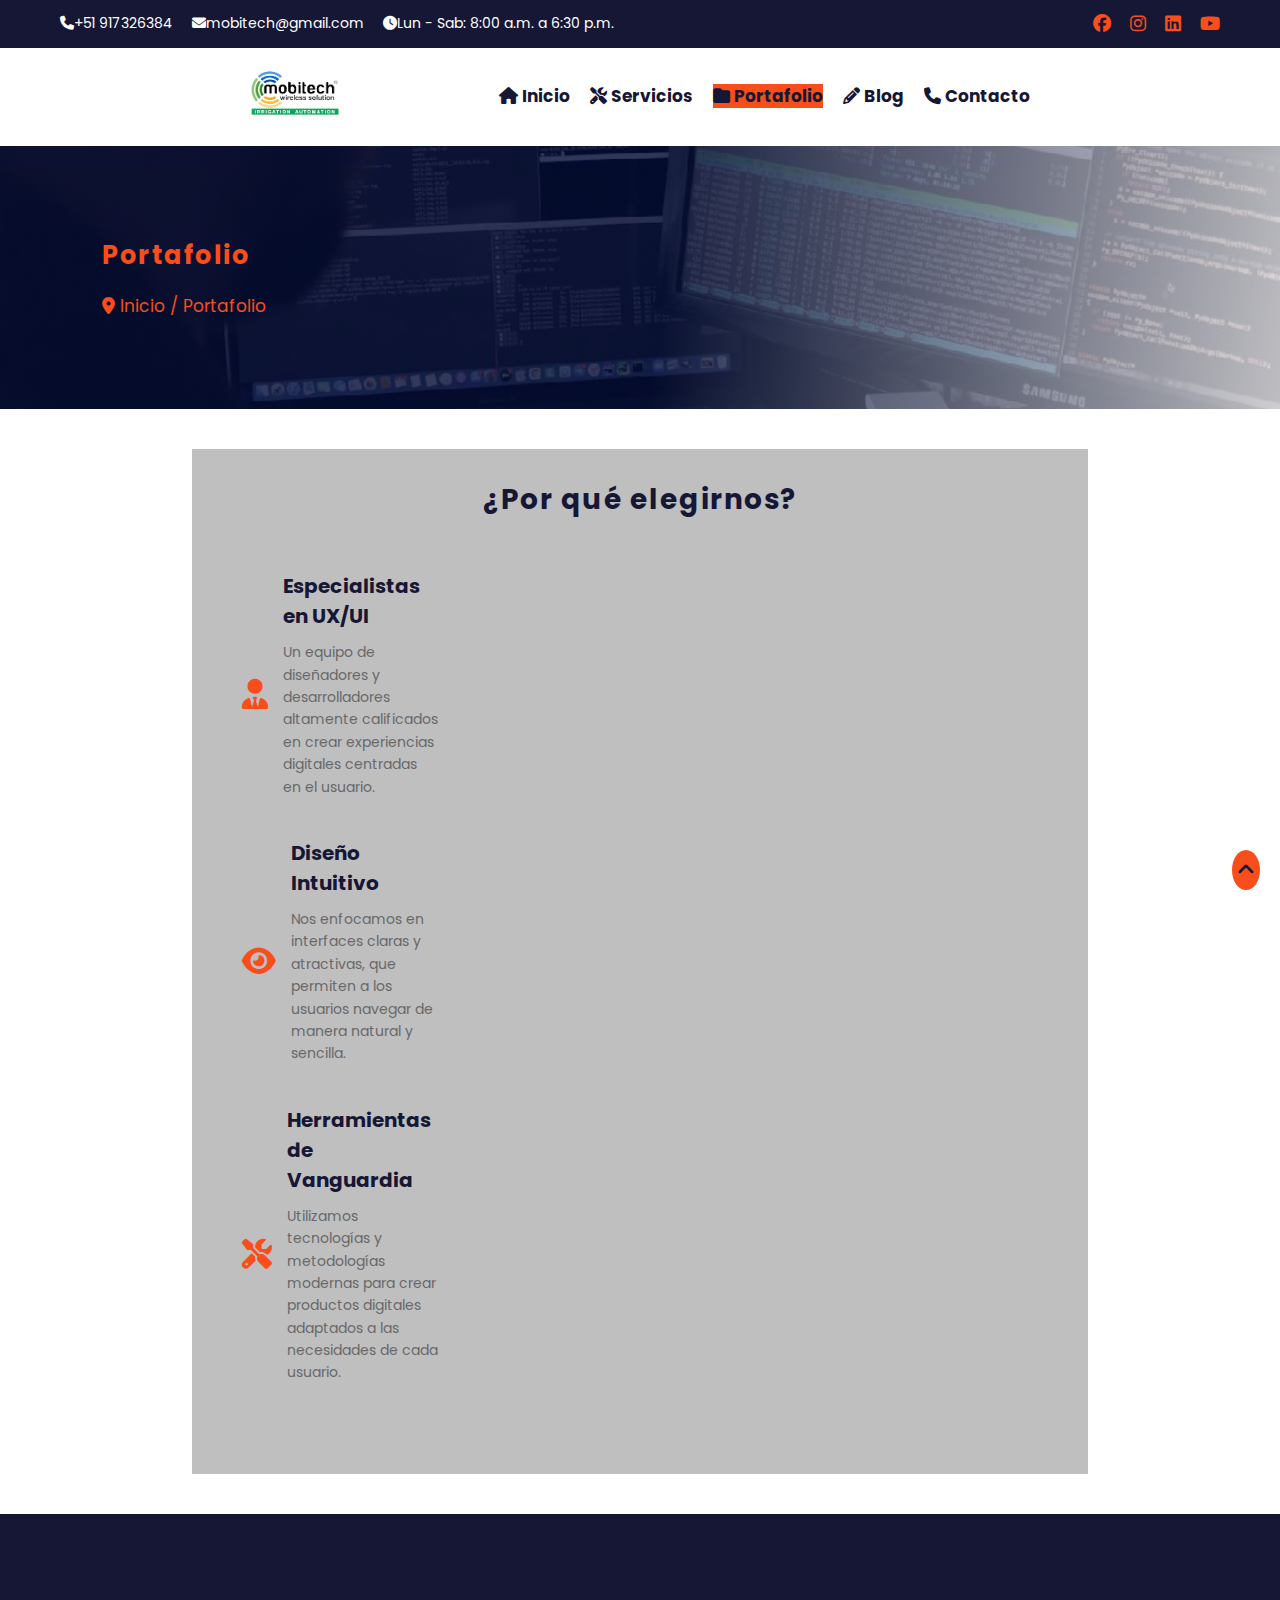
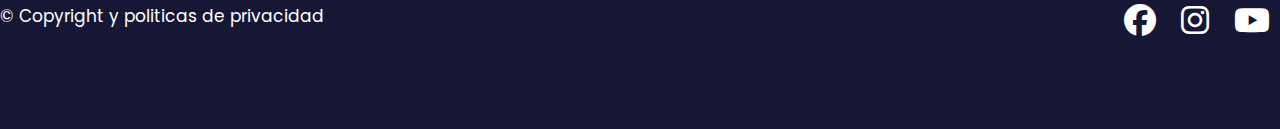
<file: portafolio.html>
<!DOCTYPE html>
<html lang="es">
<head>
    <meta charset="UTF-8">

    <!-- Necesario para el diseño web responsive -->
    <meta name="viewport" content="width=device-width, initial-scale=1.0">
    
    <!-- Título de la página -->
    <title>MobiTech Solutions</title>
    <!-- enlzar con el favicon  -->
     <link rel="shortcut icon" href="imagenesdemo/favicon (2).ico" type="image/x-icon">
    <!-- Vinculación a la hoja de estilos externa -->
    <link rel="stylesheet" href="css/styles.css">
</head>
<body>
    <!-- Barra superior -->
    <header id="top-bar">
        <div class="container-bar">
            <div class="info-section">
                <a href="tel:917326384"><i class="fa-solid fa-phone"></i> +51 917326384</a>
                <a href="mailto:oscardelaross@gmail.com"><i class="fa-solid fa-envelope"></i> mobitech@gmail.com</a>
                <span><i class="fa-solid fa-clock"></i> Lun - Sab: 8:00 a.m. a 6:30 p.m.</span>
            </div>
            <div class="social-icons">
                <a title="Síguenos en Facebook" href="https://www.facebook.com/ifamobileperu" target="_blank"><i class="fa-brands fa-facebook icon-social"></i></a>
                <a title="Síguenos en Instagram" href="https://www.instagram.com/gsmstorevzla/" target="_blank"><i class="fa-brands fa-instagram icon-social"></i></a>
                <a title="Síguenos en LinkedIn" href="https://www.linkedin.com" target="_blank"><i class="fa-brands fa-linkedin icon-social"></i></a>
                <a title="Síguenos en Youtube" href="https://www.youtube.com/@Tecgn" target="_blank"><i class="fa-brands fa-youtube icon-social"></i></a>
            </div>
        </div>
    </header>
    <!-- Cabecera con barra de navegación -->
    <header id="cabecera">
        <nav>
            <div class="logo">
                <a href="index.html">
                 <img src="imagenesdemo/logo.png" alt="mobiletech" class="imgfluid">
                </a>
            </div>
            <!-- lista de menu para la navegacion  -->
            <ul>
                <li><a href="atf3-desarrollo-movil.html"> <i class="fa-solid fa-house"></i> Inicio</a></li>
                <li><a href="servicios.html"> <i class="fa-solid fa-screwdriver-wrench"></i> Servicios</a></li>
                <li><a class="pagina-activa" href="portafolio.html"> <i class="fa-solid fa-folder"></i> Portafolio</a></li>
                <li><a href="blog.html"> <i class="fa-solid fa-pencil"></i> Blog</a></li>
                <li><a href="contacto.html"> <i class="fa-solid fa-phone"></i> Contacto</a></li>
            </ul>
        </nav>
    </header>
    <!-- titulo de paginas internas  -->
    <section id="titulo-pagina" class="espaciado fondo-proyectos">
        <div class="capitulo">
            <h2>Portafolio</h2>
            <span><i class="fa-solid fa-location-dot"></i> <a href="index.html"> Inicio</a> / 
                Portafolio</span>
        </div>
    </section>

    <!-- Presentación de video por columnas -->
    <section id="postgrado-presentacion" class="espaciado">
        <div class="contenedor">
            <h2>¿Por qué elegirnos?</h2>
            <div class="row">
                <!-- Columna de iconos y texto dentro de un cuadro -->
                <div class="col cuadro">
                    <div class="icon-text">
                        <div class="icon">
                            <i class="fa-solid fa-user-tie"></i> <!-- Icono de especialista -->
                        </div>
                        <div class="text-content">
                            <h3>Especialistas en UX/UI</h3>
                            <p>Un equipo de diseñadores y desarrolladores altamente calificados en crear experiencias digitales centradas en el usuario.</p>
                        </div>
                    </div>
                    <div class="icon-text">
                        <div class="icon">
                            <i class="fa-solid fa-eye"></i> <!-- Icono de diseño intuitivo -->
                        </div>
                        <div class="text-content">
                            <h3>Diseño Intuitivo</h3>
                            <p>Nos enfocamos en interfaces claras y atractivas, que permiten a los usuarios navegar de manera natural y sencilla.</p>
                        </div>
                    </div>
                    <div class="icon-text">
                        <div class="icon">
                            <i class="fa-solid fa-tools"></i> <!-- Icono de herramientas de vanguardia -->
                        </div>
                        <div class="text-content">
                            <h3>Herramientas de Vanguardia</h3>
                            <p>Utilizamos tecnologías y metodologías modernas para crear productos digitales adaptados a las necesidades de cada usuario.</p>
                        </div>
                    </div>
                </div>

                <!-- Columna con el video -->
                <div class="col cuadro">
                    <div class="videocontenedor">
                        <iframe width="560" height="315" src="https://www.youtube.com/embed/-CWzAd7Nq5U?si=r_TZ2xK8MMwGutKU&amp;start=63" title="YouTube video player" frameborder="0" allow="accelerometer; autoplay; clipboard-write; encrypted-media; gyroscope; picture-in-picture; web-share" referrerpolicy="strict-origin-when-cross-origin" allowfullscreen></iframe>
                    </div>
                </div>
            </div>
        </div>
    </section>

    <!-- Pie de página -->
    <!-- Protección de derechos de la empresa y las normativas legales. -->
    <footer id="pie" class="espaciado">
        <div class="contenedorpie">
            <div class="row">
                <span>&copy; Copyright y politicas de privacidad</span>
                <div>
                    <a title="Síguenos en Facebook" href="https://www.facebook.com/UTP.Peru/" target="_blank"><i class="fa-brands fa-facebook icono-rs"></i></a>
                    <a title="Síguenos en Instagram" href="https://www.instagram.com/universidadutp/" target="_blank"><i class="fa-brands fa-instagram icono-rs"></i></a>
                    <a title="Síguenos en Youtube" href="https://www.youtube.com/channel/UCLQEBv7WN0SgOFD_nRLraRQ" target="_blank"><i class="fa-brands fa-youtube icono-rs"></i></a>
              </div>
           </div>
        </div>
    </footer>
    <!-- boton para relizar el scroll up  -->
     <a href="#" class="scroll">
        <i class="fa-solid fa-angle-up"></i>
     </a>
</body>
</html>
</file>
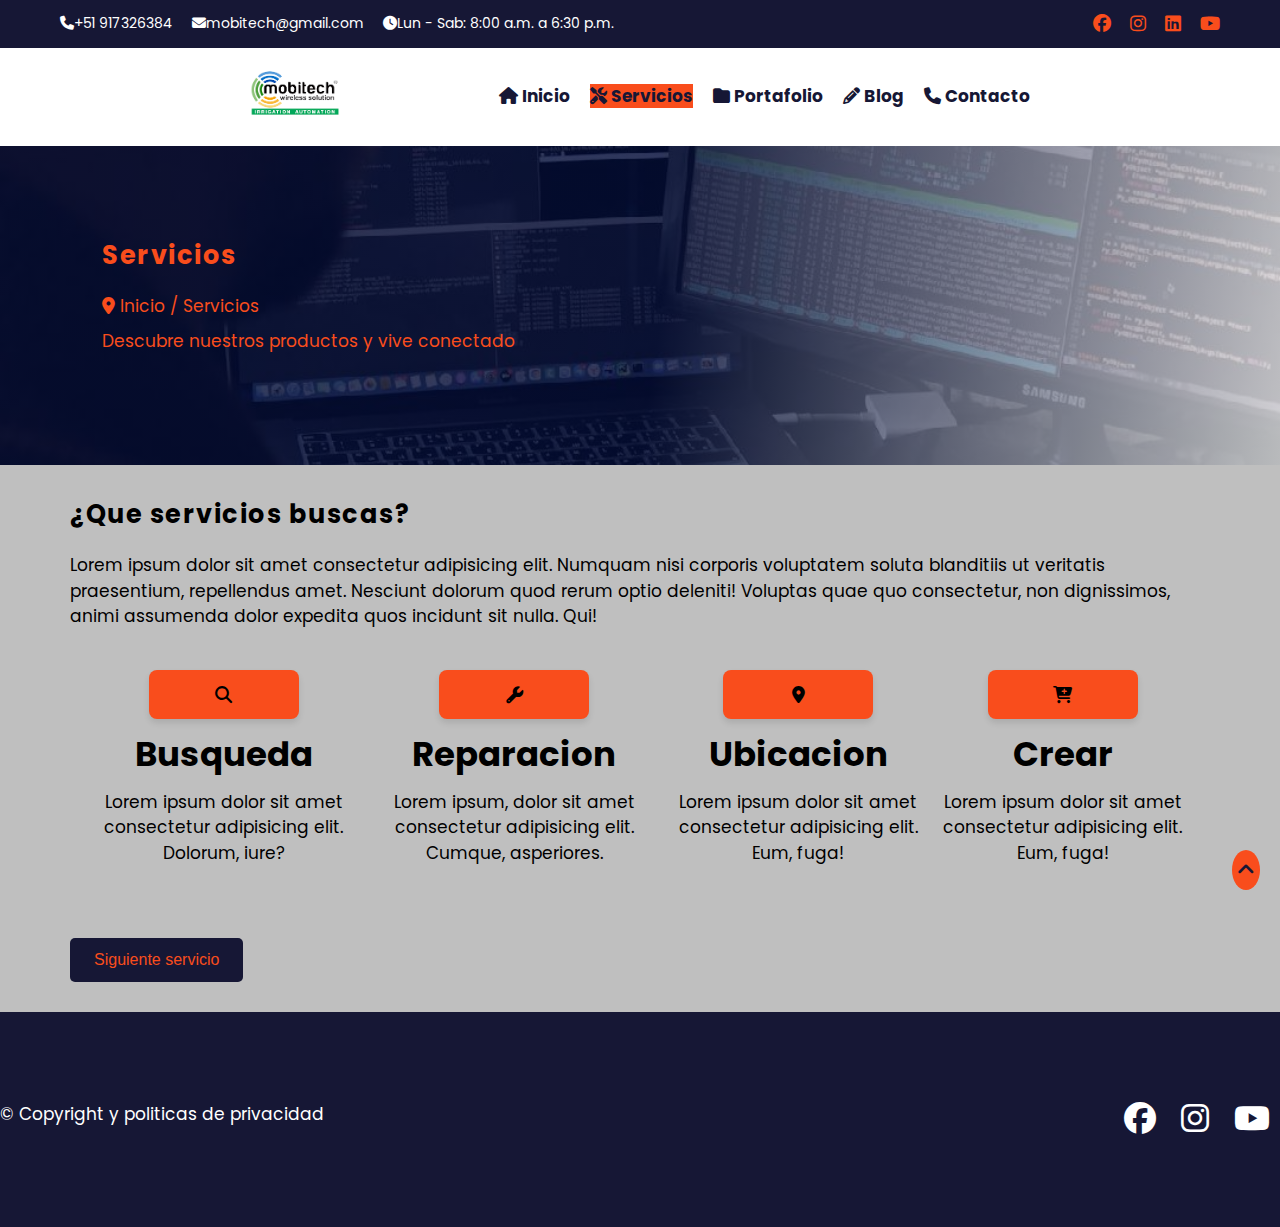
<file: servicios.html>
<!DOCTYPE html>
<html lang="es">
<head>
    <meta charset="UTF-8">

    <!-- Necesario para el diseño web responsive -->
    <meta name="viewport" content="width=device-width, initial-scale=1.0">
    
    <!-- Título de la página -->
    <title>MobiTech Solutions</title>
    <!-- enlzar con el favicon  -->
     <link rel="shortcut icon" href="imagenesdemo/favicon (2).ico" type="image/x-icon">
    <!-- Vinculación a la hoja de estilos externa -->
    <link rel="stylesheet" href="css/styles.css">
</head>
<body>
    <!-- Barra superior -->
    <header id="top-bar">
        <div class="container-bar">
            <div class="info-section">
                <a href="tel:917326384"><i class="fa-solid fa-phone"></i> +51 917326384</a>
                <a href="mailto:oscardelaross@gmail.com"><i class="fa-solid fa-envelope"></i> mobitech@gmail.com</a>
                <span><i class="fa-solid fa-clock"></i> Lun - Sab: 8:00 a.m. a 6:30 p.m.</span>
            </div>
            <div class="social-icons">
                <a title="Síguenos en Facebook" href="https://www.facebook.com/ifamobileperu" target="_blank"><i class="fa-brands fa-facebook icon-social"></i></a>
                <a title="Síguenos en Instagram" href="https://www.instagram.com/gsmstorevzla/" target="_blank"><i class="fa-brands fa-instagram icon-social"></i></a>
                <a title="Síguenos en LinkedIn" href="https://www.linkedin.com" target="_blank"><i class="fa-brands fa-linkedin icon-social"></i></a>
                <a title="Síguenos en Youtube" href="https://www.youtube.com/@Tecgn" target="_blank"><i class="fa-brands fa-youtube icon-social"></i></a>
            </div>
        </div>
    </header>
    <!-- Cabecera con barra de navegación -->
    <header id="cabecera">
        <nav>
            <div class="logo">
                <a href="index.html">
                 <img src="imagenesdemo/logo.png" alt="mobiletech" class="imgfluid">
                </a>
            </div>
            <!-- lista de menu para la navegacion  -->
            <ul>
                <li><a href="index.html"> <i class="fa-solid fa-house"></i> Inicio</a></li>
                <li><a class="pagina-activa" href="servicios.html"> <i class="fa-solid fa-screwdriver-wrench"></i> Servicios</a></li>
                <li><a href="portafolio.html"> <i class="fa-solid fa-folder"></i> Portafolio</a></li>
                <li><a href="blog.html"> <i class="fa-solid fa-pencil"></i> Blog</a></li>
                <li><a href="contacto.html"> <i class="fa-solid fa-phone"></i> Contacto</a></li>
            </ul>
        </nav>
    </header>
<!-- titulo de paginas internas  -->
<section id="titulo-pagina" class="espaciado fondo-proyectos">
    <div class="capitulo">
        <h2>Servicios</h2>
        <span><i class="fa-solid fa-location-dot"></i> <a href="index.html"> Inicio</a> / 
            Servicios</span>
        <p>Descubre nuestros productos y vive conectado</p>
    </div>
</section>
<section id="reparacion">
    <section id="portafolio">
        <h2>¿Que servicios buscas?</h2>
        <p>Lorem ipsum dolor sit amet consectetur adipisicing elit. Numquam nisi corporis voluptatem soluta blanditiis ut veritatis praesentium, repellendus amet. Nesciunt dolorum quod rerum optio deleniti! Voluptas quae quo consectetur, non dignissimos, animi assumenda dolor expedita quos incidunt sit nulla. Qui!</p>
        
            <div class="trabajo-container">
                <div class="texto">
                    <i class="fa-solid fa-magnifying-glass icono"></i>
                    <h1>Busqueda</h1>
                    <p>Lorem ipsum dolor sit amet consectetur adipisicing elit. Dolorum, iure?</p>
                </div>
                <div class="texto">
                    <i class="fa-solid fa-wrench  icono"></i>
                    <h1>Reparacion</h1>
                    <p>Lorem ipsum, dolor sit amet consectetur adipisicing elit. Cumque, asperiores.</p>
                </div>
                <div class="texto">
                    <i class="fa-solid fa-location-dot icono"></i>
                    <h1>Ubicacion</h1>
                    <p>Lorem ipsum dolor sit amet consectetur adipisicing elit. Eum, fuga!</p>
                </div>
                <div class="texto">
                    <i class="fa-solid fa-cart-plus icono"></i>
                    <h1>Crear</h1>
                    <p>Lorem ipsum dolor sit amet consectetur adipisicing elit. Eum, fuga!</p>
                </div>
                
            </div>
            <button class="click">Siguiente servicio</button>
        </div>
    </section>
</section>

<!-- Pie de página -->
    <!-- Protección de derechos de la empresa y las normativas legales. -->
    <footer id="pie" class="espaciado">
        <div class="contenedorpie">
            <div class="row">
                <span>&copy; Copyright y politicas de privacidad</span>
                <div>
                    <a title="Síguenos en Facebook" href="https://www.facebook.com/UTP.Peru/" target="_blank"><i class="fa-brands fa-facebook icono-rs"></i></a>
                    <a title="Síguenos en Instagram" href="https://www.instagram.com/universidadutp/" target="_blank"><i class="fa-brands fa-instagram icono-rs"></i></a>
                    <a title="Síguenos en Youtube" href="https://www.youtube.com/channel/UCLQEBv7WN0SgOFD_nRLraRQ" target="_blank"><i class="fa-brands fa-youtube icono-rs"></i></a>
              </div>
           </div>
        </div>
    </footer>
    <!-- boton para relizar el scroll up  -->
     <a href="#" class="scroll">
        <i class="fa-solid fa-angle-up"></i>
     </a>
</body>
</html>
</file>
<file: css/styles.css>
/* Vincular las hojas de estilos con fuentes externas de Google Fonts */
@import url('https://fonts.googleapis.com/css2?family=Libre+Franklin:ital,wght@0,100..900;1,100..900&family=Poppins:ital,wght@0,100;0,200;0,300;0,400;0,500;0,600;0,700;0,800;0,900;1,100;1,200;1,300;1,400;1,500;1,600;1,700;1,800;1,900&display=swap');

/* Vincular las hojas de estilos con la biblioteca de iconos de font-awesome 6.6 */
@import url('https://cdnjs.cloudflare.com/ajax/libs/font-awesome/6.6.0/css/all.min.css');

/* Paleta de colores */
:root {
    --color1: #f94d1c;
    --color2: #FFFFFF;
    --color3: #161735;
    --color4: #68686a;
    --color5: #bfbfbf;
    --fondo-nostros: rgba(22, 23, 53, 0.5);
    --capa-oscura:rgba(0,0,0,0.5);

    /* tipos de fuentes */
    --fuente1: "Poppins", sans-serif;
    --fuente2: "Libre Franklin", sans-serif;

     /* Gradientes */
     --gradiente1: linear-gradient(99deg, rgba(3, 12, 53, 0.8) 50%, rgba(255,255,255,0.8) 100%);
}

/* Regla para afectar todos los elementos de la pagina Html */
/* Eliminar los espacios y margenes predeterminados */
* {
    padding: 0;
    margin: 0;

     /* Evita que el padding y el borde afecten el tamaño de la caja */
     box-sizing: border-box;
}

html{
    scroll-behavior: smooth;
}

/* Estilos generales para la barra superior */
#top-bar {
    background-color: var(--color3); /* Fondo gris claro */
    padding: 10px 0;
    font-size: 14px;
    color: var(--color2); /* Texto gris oscuro */
    border-bottom: 1px solid var(--color3); /* Borde azul oscuro */
    font-family: var(--fuente1);
}

.container-bar {
    display: flex;
    justify-content: space-between;
    align-items: center;
    max-width: 1200px;
    margin: 0 auto;
    padding: 0 20px;
}

.info-section a,
.info-section span {
    color: var(--color2);
    text-decoration: none;
    margin-right: 15px;
    display: inline-flex;
    align-items: center;
}

.info-section a:hover,
.social-icons a:hover {
    color: var(--color2); /* cambia de color al pasar el ratón */
}

.social-icons a {
    color: var(--color1); 
    font-size: 18px;
    margin-left: 10px;
    transition: color 0.3s ease;
}

.icon-social {
    margin-left: 5px;
}

/* Responsividad */
@media (max-width: 768px) {
    .container-bar {
        flex-direction: column;
        text-align: center;
    }
    .info-section {
        margin-bottom: 10px;
    }
    .social-icons {
        display: flex;
        justify-content: center;
    }
}

/* formato barra superior f */
#barra-superior {
    background-color: var(--color3); /* Cambia este color según lo que necesites */
    color: var(--color2); /* Color de texto blanco para contraste */
}

.barra a {
    color: var(--color2); /* Asegúrate de que los enlaces sean visibles */
}

.barra-iconos i {
    color: var(--color2); /* Asegúrate de que los iconos sean visibles */
}

header {
    background-color:var(--color2);
    padding: 25% 10;
}

/* Estilos de la barra de navegación */
nav {
    display: flex;
    flex-direction: row;
    justify-content: space-between;
    align-items: center;
    padding: 0 250px;
}

.logo{
    max-width: 90px;
}

nav h1 {
    margin: 0;
}

nav ul {
    list-style: none;
    margin: 0;
    padding: 0;
    display: flex;
    background-color:var(--color2);
}
nav ul li {
    margin-left: 20px;
}
nav ul li a {
    text-decoration: none;
    color: var(--color3);
    font-weight: bold;
    transition: all 0.4s ease-in-out;
}
nav ul li a:hover{
    background-color: var(--color1);
    color: var(--color2);
}

/* Estilos de la sección del banner */
.banner-fondo{
    position: relative;
    width: 100%;         /* Ancho completo */
    max-width: 100%;    /* Ancho máximo ajustable */
    height: 100%;       /* Altura ajustable */
    overflow: hidden;
    font-family: Arial, sans-serif;
}

.contenido{
    position: absolute;
    top: 0;
    left: 0;
    width: 100%;
    height: 100%;
    background-color: rgba(0, 0, 0, 0.5); /* Capa oscurecida con transparencia */
    display: flex;
    align-items: center;
    justify-content: center;
    color:var(--color2);
}

.letras{
    text-align: center;
    z-index: 1;
    margin-bottom: 10px 20px;
    font-size: 2em ;
}

.boton{
    padding: 10px 20px;
    font-size: 1rem;
    background-color: var(--color1); /* Color del botón */
    color: var(--color2);
    border: none;
    border-radius: 5px;
    cursor: pointer;
    transition: background-color 0.3s;
}

.boton:hover{
    background-color: var(--color3);
    color: var(--color1);
}

/* Existen tres tipos de selectores de estilo */
/* Selector de estilo para etiqueta HTML */ 
body {
    font-family: var(--fuente1);
    font-size: 17px;
    line-height: 1.5;
    background-color:var(--color5);
}

h2 {
    letter-spacing: 2px;
    margin-bottom: 20px;
    font-size: 1.5em;
}
p {
    margin-bottom: 20px;
    margin-top: 10px;
}

/* Estilos de la sección de cabecera */
#cabecera{
    position: sticky;
    top: 0px;
    z-index: 1000;
}
h1{
    margin-top: 10px;
    text-align: center;
}

h2 {
    font-size: 1.5em;
    letter-spacing: 1.5px;
}

h5 {
    color: var(--color1);
    font-size: 1.5em;
}

h6 {
    font-size: 1.7em;
}

h7 {
    color: var(--color3);
    font-weight: bold;
    font-size: 1.5em;
}

h8 {
    color: var(--color1);
    font-weight: bold;
    font-size: 1.5em;
}

/* Estilos de la sección de servicios */
#servicios{
    padding: 30px 190px;
    text-align: center;
    color: var(--color1);
    background-color:var(--color3);
} 

#servicios .row {
    background-color: var(--color3);
}

#trabajadores {
    padding: 30px 190px;
    text-align: center;
    color: var(--color1);
    background-color:var(--color3);
}

#trabajadores .col:hover .nosotros-hijo {
    opacity: 1;
}

#trabajadores .col p {
    transform: translate(-200px);
    transition: all 0.3s ease-in-out;
    position: absolute;
    top: calc(50% - 1em)
}
#trabajadores .col:hover p{
    transform: translateY(0);
}
#trabajadores .col img {
    transform: scale(100%);
    transition: all 0.3s ease-in-out;
}

#trabajadores .col:hover img {
    transform: scale(110%);
}

.services-container {
    display: flex;
    justify-content: space-between;
    flex-wrap: wrap;
    gap: 40px; 
    margin-bottom: 40px;
}

.service-box {
    background-color: var(--color2);
    border-radius: 25px;
    padding: 30px;
    box-shadow: 0 4px 10px rgba(0, 0, 0, 0.1);
    flex: 1 0 30%; 
    text-align: center;
    transition: transform 0.3s ease-in-out;
}

.service-box:hover {
    transform: scale(1.05); 
}
/* Estilos de la sección de nosotros */
/* Contenedor principal */
.contenedor, #portafolio {
    max-width: 1200px;
    margin: 0 auto;
    padding: 30px;
    background-color:var(--color5);
}

#testimonios p {
    color: var(--color2);
}

.contenedor-testimonios {
    background-color: var(--color1);
}


/* Empresa */
#empresa p {
    margin-bottom: 15px;
    line-height: 1.5;
    font-size: 1.5em;
}

/* Flexbox para alinear el texto a la izquierda y la imagen a la derecha */
.contenido-nosotros {
    display: flex;
    justify-content: space-between;
    align-items: center;   
}

/* Estilos para el texto */
.texto-nosotros {
    flex: 1;
    padding-right: 60px;
}

/* Estilos para la imagen */
.imagen-nosotros img, #imagen-portafolio {
    max-width: 500px;
    height: auto;
    box-shadow: 10px 0px 20px var(--color3);
}

/* Estilos de la sección de Proceso de trabajo */
#trabajo {
    padding: 30px 190px;
    text-align: center;
    color: var(--color3);
    background-color:var(--color1);
}

.trabajo-container {
    display: flex;
    justify-content: space-between;
    gap: 60px;
}

.trabajo-box {
    padding: 50px;
    background-color:var(--color2);
    border-radius: 25px;
    flex: 1;
    box-shadow: 10px 0px 20px var(--color1);
}

/* Contenedor principal para las imágenes */
.trabajo-container {
    display: flex;
    justify-content: space-between; 
    gap: 10px; 
    padding: 20px;
}

/* Estilos individuales para cada contenedor de imagen */
.imagen-trabajo img {
    max-width: 100%;
    height: auto;
    border-radius: 10px;
    box-shadow: 0 5px 8px var(--color3);
    transition: transform 0.3s ease, box-shadow 0.3s ease;
}

/* Efecto hover para dar más dinamismo */
.imagen-trabajo img:hover {
    transform: scale(1.05);
    box-shadow: 0 6px 12px var(--color3);
}

/* Estilos para la imagen */
.imagen-app img {
    max-width: 500px; 
    height: auto;
    box-shadow: 10px 0px 20px var(--color3);
}

.articulos-box {
    padding: 50px;
    background-color:var(--color1);
    border-radius: 25px;
    flex: 1;
    box-shadow: 10px 0px 20px var(--color1);
}

.contenedor-blog {
    background-color: var(--color2);
}

#blog {
    background-color: var(--color2);
}

#blog p {
    color: var(--color2);
    font-size: 15px;
    font-weight: bold;

}

/* Estilos de la sección Acerca de Nosotros */
#about {
    background-color: var(--color2);
    padding: 20px 200px;
}

#formulario p {
    color: var(--color3);
}

/* Estilos del pie de página */
#eventos .col img {
    transform: scale(100%);
    transition: all 0.3s ease-in-out;
}

#eventos .col:hover img {
    transform: scale(110%);
}


#pie {
    background-color: var(--color3);
    color: var(--color2);
}

#pie .row {
    justify-content: space-between;
}

#pie a {
    color: var(--color3);
}

#titulo-pagina a {
    color: var(--color1);
    text-decoration: none;
}

#testimonios {
    background-color: var(--color1);
}

.contenedorpie {
    max-width:1400px;
    margin: 0 auto;
    padding: 0 auto;
    background-color:transparent;
}

/* Selector de estilo para clase (class) */ 
.espaciado {
    padding-top: 90px;
    padding-bottom: 90px;
}

.contenedor {
    max-width: 70%;
    margin-left: auto;
    margin-right: auto;
}

/* Ajusta el ancho de la imagen a su caja padre */
.imgfluid {
    width: 100%;
    height: 100%;
}

/*flexbox*/
.row {
    display: flex;
    flex-direction: row;
    flex-wrap: wrap; 
   
}
.del-padded{
    margin-left: -15px;
    margin-right: -15px;
}

/* Para que las columnas tengan el mismo ancho */
.col {
    flex-basis: 0;
    flex-grow: 1;

    /* Espacio entre columnas */
    padding-left: 15px;
    padding-right: 15px;
}

/* Para repartir el espacio del flexbox en 3 columnas */
.col-25{
    flex-basis: 25%;
    max-width: 25%;
}
.col-33 {
    flex-basis: 33.33%; 
    max-width: 33.33%; 
}
.col-50{
    flex-basis: 50%;
    max-width: 50%;
}
.col-66{
    flex-basis: 66.66%;
    max-width: 66.66%;
}

.col-75{
    flex-basis: 75%;
    max-width: 75%;
}
.col-100{
    flex-basis: 100%;
    max-width: 100%;
}

.nosotros-fondo{
    background-image: url("../imagenesdemo/bannerpie.jpg");
    background-repeat: no-repeat;
    background-size: cover;
}
.titulo-fondo{
    text-align: right;
    color: var(--color1);
    padding-top: 40px;
    font-size: 50px;
}

.fondo-proyectos{
    background: var(--gradiente1), url('../imagenesdemo/imagen5.jpg');
    background-repeat: no-repeat;
    background-size: cover;
    background-position: center;
    background-attachment: fixed; /* Fijar la imagen de fondo */
}

.fondo-empresa {
    background-image: url('../imagenesdemo/imagen5.jpg');
    background-repeat: no-repeat;
    background-size: cover;
}

.titulo-foto-empresa {
    text-align: right;
    color: var(--color2);
    padding-top: 50px;
    font-size: 40px;
}


.texto-empresa {
    font-size: 2em;
    line-height: 1em;
    color: var(--color3);
}

.texto-empresa-resaltado {
    color: var(--color3);
    font-weight: bold;
}

/* FIN DE ESTILOS DE BARRA DE NAVEGACIÓN */

.icono-rs {
    font-size: 2em;
    margin-left: 10px;
    color: var(--color2);
}

/* barra superior */
#barra-superior {
    background-color: var(--color3);
    color: var(--color2);
    padding-top: 10px;
    padding-bottom: 10px;
    font-size: 0.8em;
}
#barra-superior .row {
    justify-content: space-between;
    align-items: center;
}
#barra-superior a {
    text-decoration: none;
    color: var(--color2);
    margin-right: 10px; 
}


.nosotros-padre {
    position: relative;
}

.nosotros-hijo {
    position: absolute;
    background-color: var(--fondo-nostros);
    color: var(--color2);
    width: 100%;  
    height: 100%;
    padding: 30px;
    text-align: center;
    opacity: 0; 
     /* Oculta la caja */
    top: 0px;
    left: 0px;
    transition: all 0.3s ease-in-out;
}

.ocultar-desborde {
    overflow: hidden;
}

/* Ajuste para pantallas más pequeñas */
@media (max-width: 768px) {
    .contenido-nosotros {
        flex-direction: column;
    }

    .texto-nosotros {
        padding-right: 0;
        margin-bottom: 20px;
    }

    .imagen-nosotros img {
        max-width: 100%;
    }
    
    .trabajo-container {
        flex-direction: column;
        align-items: center;
        }
        
    .imagen-trabajo {
        margin-bottom: 20px;
        }
}

/* Botón de scroll */
.scroll {
    background-color: var(--color1); /* Ajusta el color del botón según tu preferencia */
    color: var(--color3);
    border-radius: 80%;
    padding: 5px;
    font-size: 20px;
    border-color: var(--color3);

    /* posicionamiento del boton  */
    position: fixed;
    bottom: 10px;
    right: 20px;
}

.pagina-activa{
    background-color: var(--color1);
    color: var(--color3);
}
.capitulo{
    color: var(--color1);
    top: 10px;
    left: 10px;
    text-align: justify;
    padding-left: 8%;
}

.icono{
    text-align: center;
    padding: 1rem;
    transition: transform 0.3s ease, box-shadow 0.3s ease;
    border-radius: 8px;
    background-color: var(--color1);
    box-shadow: 0 4px 6px rgba(0, 0, 0, 0.1);
    width: 100%;
    max-width: 150px;
    cursor: pointer;
}
.icono:hover{
    background-color: var(--color3);
    color: var(--color1);
}
.texto{
    text-align: center;
}
.click{
    margin-top: 2em;
    font-size: 1rem;
    padding: 0.8rem 1.5rem;
    color:var(--color1);
    background-color:var(--color3);
    border: none;
    border-radius: 5px;
    cursor: pointer;
    transition: background-color 0.3s ease, transform 0.3s ease;
    display: flex;
    align-items: center;
    justify-content: center;
    gap: 0.5rem;
}
.click:hover {
    background-color: var(--color1);
    color: var(--color2);
    transform: scale(1.05);
  }
.formar{
    border: none;
    outline: none;
    border-bottom: 1px solid var(--color1);
    color: var(--color4);
    width: 100%;
    margin-bottom: 15px;
    padding: 10px 0px;
    font: inherit;
}
.formar-boton{
    background-color: var(--color1);
    color: var(--color3);
    padding: 10px 20px;
    font: inherit;
    border: 1px solid var(--color3);
    margin-top: 20px;
    cursor: pointer;
    transition: all 0.3s ease-in-out;
}

.formar-boton:hover {
    transform: translateY(-5px);
    background-color: var(--color2);
}

.form-contacto a{
    text-decoration: none;
    color: var(--color1);
}

.form-contacto textarea{
    resize: vertical;
}

.diseño{
    background-color: var(--color1);
    text-align: center;
}

/* Estilos para las redes sociales en columnas */
.redes {
    display: grid;
    grid-template-columns: repeat(4, 1fr); /* Crear 4 columnas */
    gap: 20px; /* Espacio entre columnas */
    background-color: var(--color3); /* Fondo oscuro */
    padding: 20px 0;
    text-align: center;
}

.columna {
    display: flex;
    justify-content: center;
    align-items: center;
    padding: 10px;
}

.columna a {
    text-decoration: none;
    color: var(--color2);
    font-size: 1.5rem;
    transition: color 0.3s ease;
}

.columna a:hover {
    color: var(--color1); /* Cambiar color al pasar el ratón */
}

.icono-rs {
    font-size: 2rem;
    margin-right: 10px;
}

/* Estilos para el mapa */

#mapa {
    width: 100%;
    height: 450px;
    border: none;
}

#postgrado-presentacion {
    padding: 40px 0;
    background-color: var(--color2); /* Blanco */
}

#postgrado-presentacion h2 {
    font-size: 28px;
    color: var(--color3); /* Azul oscuro */
    text-align: center;
    margin-bottom: 30px;
}

/* Cuadro que rodea cada bloque de icono y texto */
.cuadro {
    background-color: var(--color5); /* Gris claro */
    padding: 20px;
    border-radius: 200px;
}

/* Estilo de cada par de icono y texto */
.icon-text {
    display: flex;
    align-items: center;
    margin-bottom: 20px;
}

/* Estilo para los iconos */
.icon {
    font-size: 30px;
    color: var(--color1); /* Rojo */
    margin-right: 15px;
}

/* Estilo para los textos */
.text-content h3 {
    font-size: 20px;
    color: var(--color3); /* Azul oscuro */
    margin-bottom: 10px;
}

.text-content p {
    font-size: 14px;
    color: var(--color4); /* Gris oscuro */
    line-height: 1.6;
}

.videocontenedor {
        display: flex;
        justify-content: center; /* Centra el iframe horizontalmente */
        align-items: center;    /* Centra el iframe verticalmente */
        height: 100%;
}

.ajustar-video {
        width: 100%;
        height: auto;
        aspect-ratio: 16/9;
        max-width: 600px;
        max-height: 400px;
        margin: 0 auto;
}
</file>
